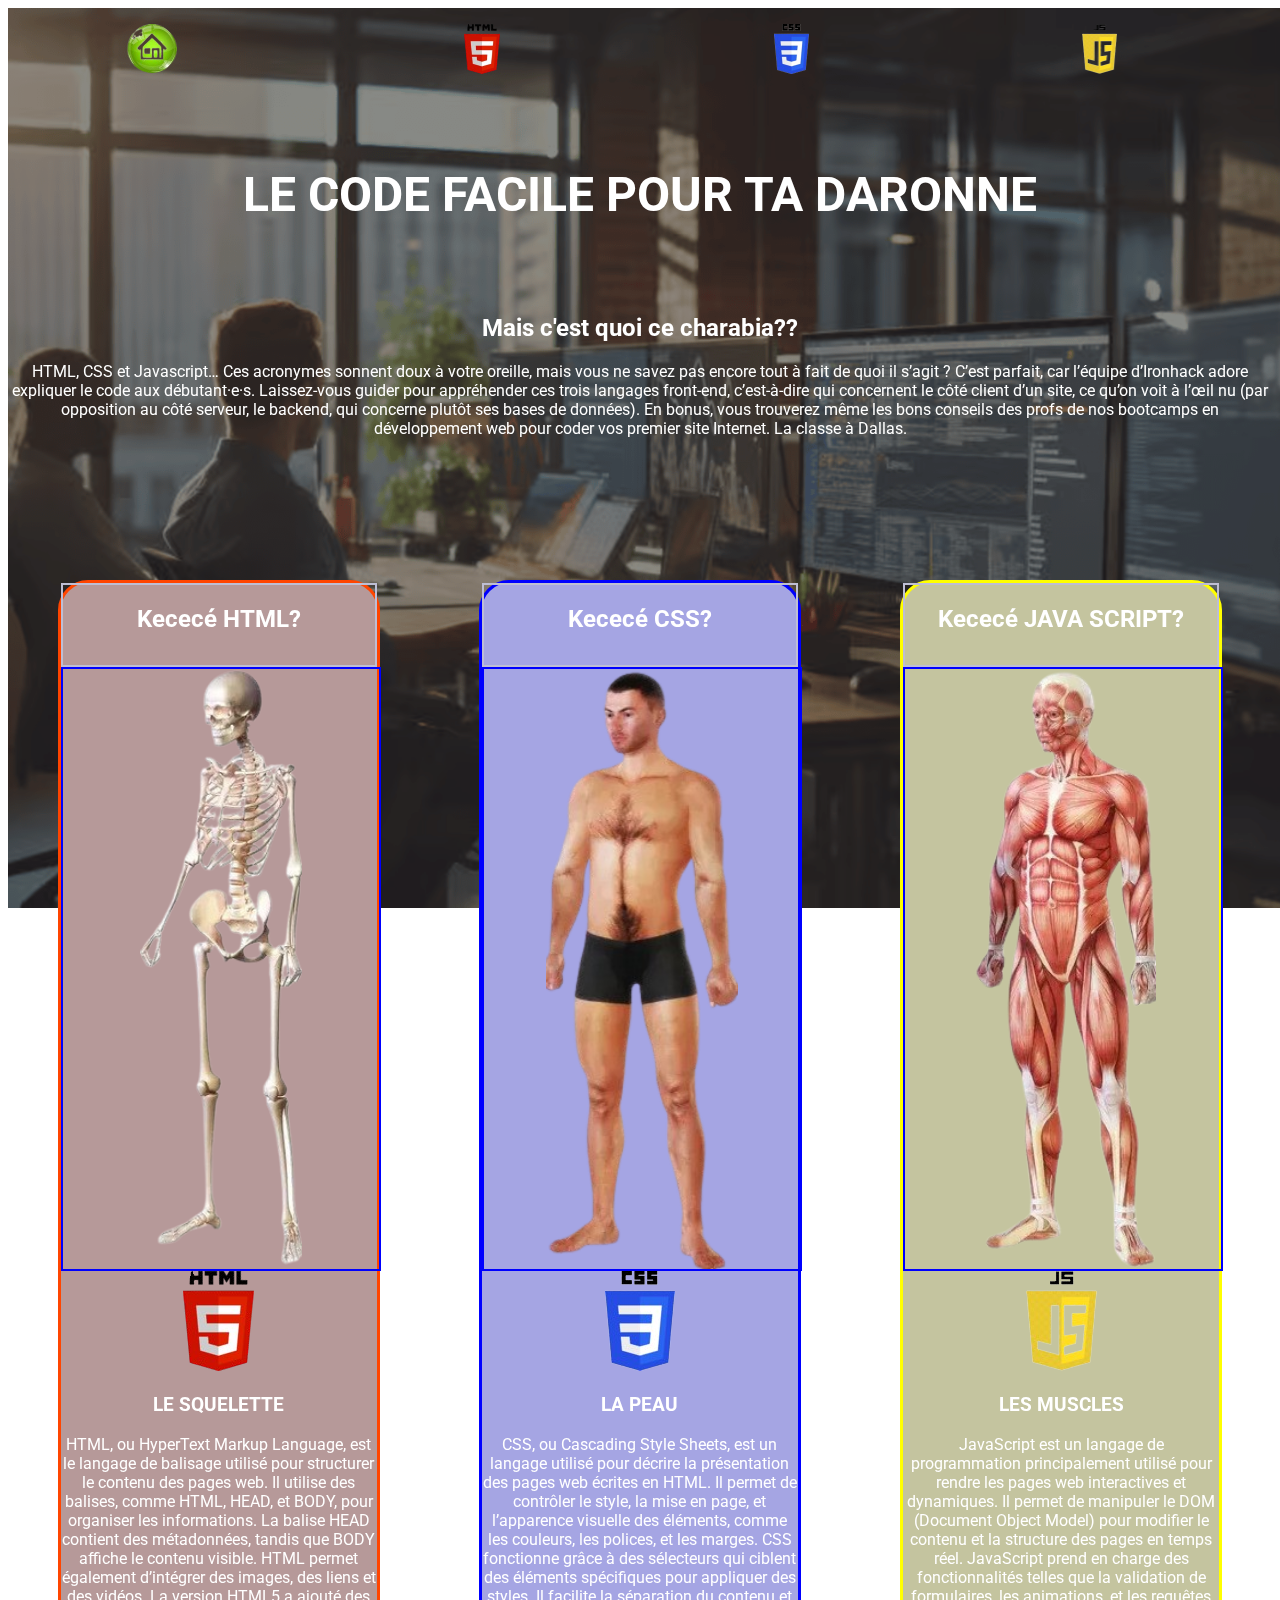
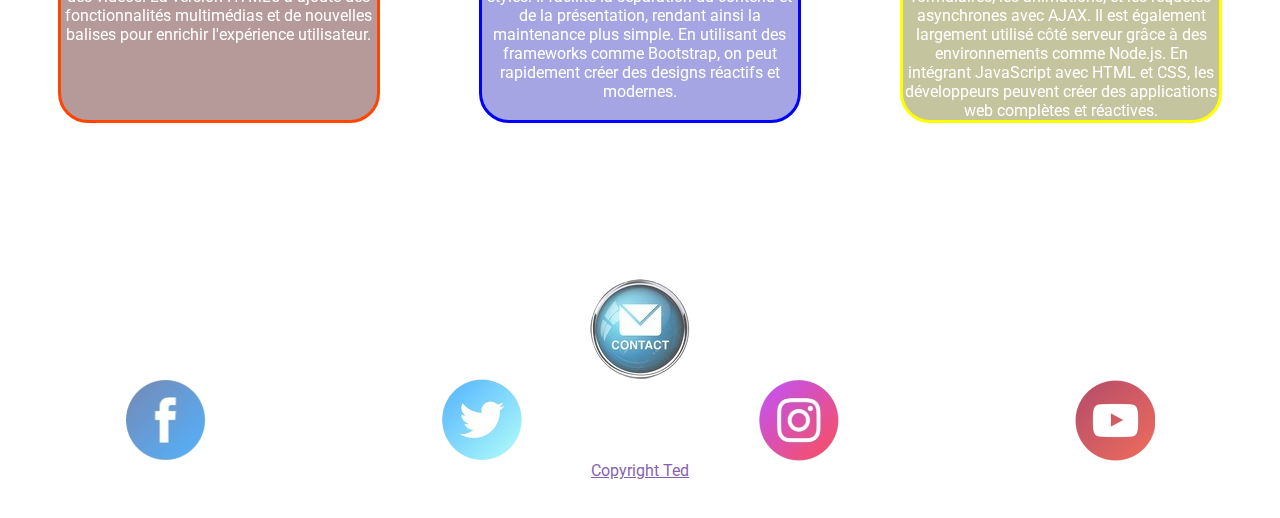
<file: index.html>
<!DOCTYPE html>
<html lang="fr">

<head>
    <meta charset="UTF-8">
    <meta name="viewport" content="width=device-width, initial-scale=1.0">
    <title>C'est pas sorcier Accueil</title>
    <link rel="stylesheet" href="./asset/css/style.css">

</head>

<body>

    <header>
        <div class="background">
            <img src="./asset/img/fonddebaniere.png" alt="background">
        </div>
        <div>

            <nav>
                <ul class="headnav">
                    <li>
                        <div class="logo">
                            <a href="./index.html"><img src="./asset/img/Accueil.png" alt="Accueil"></a>
                        </div>


                    </li>
                    <li>
                        <div class="logo">
                            <a href="./pages/pagehtml.html"><img src="./asset/img/logohtml-removebg-preview.png"
                                    alt="logo html"></a>
                        </div>
                    </li>
                    <li>
                        <div class="logo">
                            <a href="./pages/pagecss.html"><img src="./asset/img/logocss-removebg-preview.png"
                                    alt="logo css"></a>
                        </div>
                    </li>
                    <li>
                        <div class="logo">
                            <a href="./pages/pagejavascript.html"><img src="./asset/img/logojs-removebg-preview.png"
                                    alt="logo java script"></a>
                        </div>
                    </li>
                </ul>
            </nav>
            <div class="titre">
                <h1>
                    LE CODE FACILE POUR TA DARONNE
                </h1>

            </div>
        </div>




    </header>
    <main>
        <div class="intro">
            <article class="intro1">
                <div class="charabia">
                    <h2>
                        Mais c'est quoi ce charabia??
                    </h2>
                </div>
                <div class="textcharabia">
                    <p>
                        HTML, CSS et Javascript… Ces acronymes sonnent doux à votre oreille, mais vous ne savez pas
                        encore
                        tout à fait de quoi il s’agit ? C’est parfait, car l’équipe d’Ironhack adore expliquer le code
                        aux
                        débutant·e·s. Laissez-vous guider pour appréhender ces trois langages front-end, c’est-à-dire
                        qui
                        concernent le côté client d’un site, ce qu’on voit à l’œil nu (par opposition au côté serveur,
                        le
                        backend, qui concerne plutôt ses bases de données). En bonus, vous trouverez même les bons
                        conseils
                        des profs de nos bootcamps en développement web pour coder vos premier site Internet. La classe
                        à
                        Dallas.
                    </p>
                </div>

            </article>

        </div>
        <div class="presentation-log">
            <article class="presentation-html">
                <div class="titre-bloc">
                    <h2>
                        Kececé HTML?
                    </h2>
                </div>
                <div class="image-schema-container">
                    <img src="./asset/img/squelette-removebg-preview.png" alt="photo squelette">
                </div>
                <div class="logo-html">
                    <img src="./asset/img/logohtml-removebg-preview.png" alt="logo html">
                </div>
                <div class="texthtml">
                    <h3>
                        LE SQUELETTE
                    </h3>
                    <p>HTML, ou HyperText Markup Language, est le langage de balisage utilisé pour structurer le contenu
                        des
                        pages web. Il utilise des balises, comme HTML,
                        HEAD, et
                        BODY, pour organiser les informations. La balise
                        HEAD contient des métadonnées, tandis que
                        BODY affiche le contenu visible. HTML permet également d’intégrer des images, des liens et des
                        vidéos. La version HTML5 a ajouté des fonctionnalités multimédias et de nouvelles balises pour
                        enrichir l'expérience utilisateur.</p>
                </div>
            </article>
            <article class="presentation-css">
                <div class="titre-bloc">
                    <h2>
                        Kececé CSS?
                    </h2>
                </div>
                <div class="image-schema-container">
                    <img src="./asset/img/peau-removebg-preview.png" alt="image peau">
                </div>
                <div class="logo-css">
                    <img src="./asset/img/logocss-removebg-preview.png" alt="logo css">
                </div>

                <div class="textcss">
                    <h3>
                        LA PEAU
                    </h3>
                    <p>CSS, ou Cascading Style Sheets, est un langage utilisé pour décrire la présentation des pages web
                        écrites en HTML. Il permet de contrôler le style, la mise en page, et l’apparence visuelle des
                        éléments, comme les couleurs, les polices, et les marges. CSS fonctionne grâce à des sélecteurs
                        qui ciblent des éléments spécifiques pour appliquer des styles. Il facilite la séparation du
                        contenu et de la présentation, rendant ainsi la maintenance plus simple. En utilisant des
                        frameworks comme Bootstrap, on peut rapidement créer des designs réactifs et modernes.</p>
                </div>
            </article>
            <article class="presentation-javascript">
                <div class="titre-bloc">
                    <h2>
                        Kececé JAVA SCRIPT?
                    </h2>
                </div>
                <div class="image-schema-container">
                    <img src="./asset/img/muscle-removebg-preview.png" alt="image muscle">
                </div>
                <div class="logo-javascript">
                    <img src="./asset/img/logojs-removebg-preview.png" alt="logo javascript">
                </div>
                <div class="textjavascript">
                    <h3>
                        LES MUSCLES
                    </h3>
                    JavaScript est un langage de programmation principalement utilisé pour rendre les pages web
                    interactives et dynamiques. Il permet de manipuler le DOM (Document Object Model) pour modifier le
                    contenu et la structure des pages en temps réel. JavaScript prend en charge des fonctionnalités
                    telles que la validation de formulaires, les animations, et les requêtes asynchrones avec AJAX. Il
                    est également largement utilisé côté serveur grâce à des environnements comme Node.js. En intégrant
                    JavaScript avec HTML et CSS, les développeurs peuvent créer des applications web complètes et
                    réactives.
                </div>
            </article>

        </div>

    </main>
    <footer>
        <div class="footer-container">
            <div class="contact">
                <a href="../pages/contact.html"><img src="../asset/img/contact.png" alt=""></a>
            </div>
            <div class="reseaux">
                <a href="https://www.facebook.com"><img src="../asset/img/logofacebook.png" alt="logo facebook"></a>
                <a href="https://www.twitter.com"><img src="../asset/img/logotwitter.png" alt="logo twitter"></a>
                <a href="https://www.instagram.com"><img src="../asset/img/logoinsta.png" alt="logo insta"></a>
                <a href="https://www.youtube.com"><img src="../asset/img/logoyoutube.png" alt="logo youtube"></a>
            </div>
            <div class="copyright">
                <a href="">Copyright Ted</a>
            </div>
        </div>


    </footer>

</body>

</html>
</file>
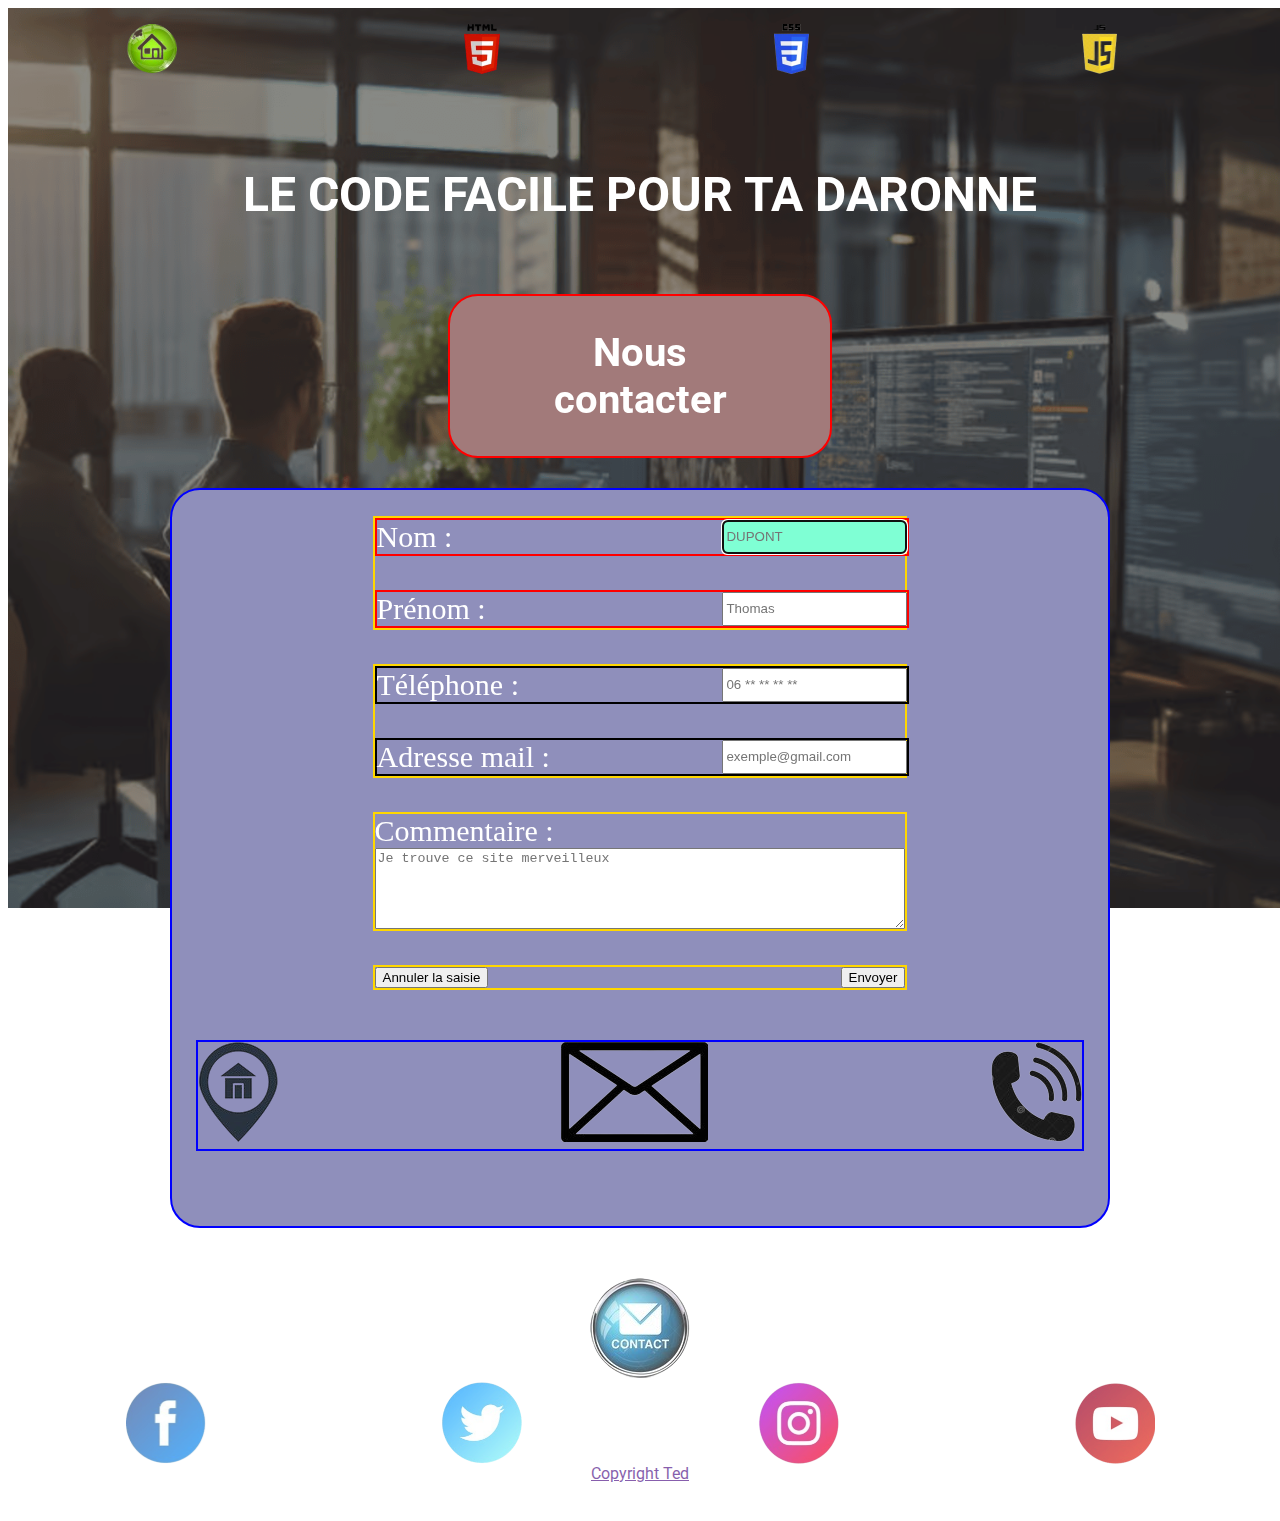
<file: pages/contact.html>
<!DOCTYPE html>
<html lang="fr">

<head>
    <meta charset="UTF-8">
    <meta name="viewport" content="width=device-width, initial-scale=1.0">
    <title>C'est pas sorcier Accueil</title>
    <link rel="stylesheet" href="../asset/css/stylecontact.css">

</head>

<body>

    <header>
        <div class="background">
            <img src="../asset/img/fonddebaniere.png" alt="background">
        </div>
        <div>

            <nav>
                <ul class="headnav">
                    <li>
                        <div class="logo">
                            <a href="../index.html"><img src="../asset/img/Accueil.png" alt="Accueil"></a>
                        </div>


                    </li>
                    <li>
                        <div class="logo">
                            <a href="../pages/pagehtml.html"><img src="../asset/img/logohtml-removebg-preview.png"
                                    alt="logo html"></a>
                        </div>
                    </li>
                    <li>
                        <div class="logo">
                            <a href="../pages/pagecss.css"><img src="../asset/img/logocss-removebg-preview.png"
                                    alt="logo css"></a>
                        </div>
                    </li>
                    <li>
                        <div class="logo">
                            <a href="../pages/pagejavascript.html"><img src="../asset/img/logojs-removebg-preview.png"
                                    alt="logo java script"></a>
                        </div>
                    </li>
                </ul>
            </nav>
            <div class="titre">
                <h1>
                    LE CODE FACILE POUR TA DARONNE
                </h1>

            </div>
        </div>
    </header>
    <main>
        <div class="contact-container">
            <h2>
                Nous<br>contacter
            </h2>
        </div>

        <div class="form-container" id="formulaire">
            <form action="#" method="post">
                <div class="ligne1-container">
                    <div class="name-container">
                        <label for="name">Nom :</label>
                        <input type="text" id="name" name="name" placeholder="DUPONT" required autofocus>

                    </div>
                    <br>
                    <div class="firstname-container">
                        <label for="firstname">Prénom :</label>
                        <input type="text" id="firstname" name="firstname" placeholder="Thomas" required>

                    </div>

                </div>
                <br>
                <div class="ligne2-container">
                    <div class="tel-container">
                        <label for="tel">Téléphone :</label>
                        <input type="text" id="tel" name="tel" placeholder="06 ** ** ** **" required>

                    </div>
                    <br>
                    <div class="mail-container">
                        <label for="mail">Adresse mail :</label>
                        <input type="text" id="mail" name="mail" placeholder="exemple@gmail.com" required>

                    </div>

                </div>
                <br>
                <div class="comment-container">
                    <label for="comment">Commentaire :</label>
                    <textarea name="comment" id="comment" placeholder="Je trouve ce site merveilleux"
                        rows="5"></textarea>


                </div>
                <br>
                <div class="button-container">
                    <input type="reset" value="Annuler la saisie">
                    <input type="Submit" value="Envoyer">
                </div>

            </form>
            <div id="response" style="display:none;"></div>
            <div class="contactus-container">
                <div class="adresse">
                    <a href="https://www.google.fr/maps/preview"><img src="../asset/img/adresse.png"
                            alt="logo adresse"></a>
                </div>
                <div>
                    <a href="mailto:teddy.deveaux@gmail.com"><img src="../asset/img/mail.png" alt="logo mail"></a>
                </div>
                <div>
                    <a href="tel:0683781791"><img src="../asset/img/tel.png" alt="logo tel"></a>
                </div>
            </div>

        </div>

    </main>



    <footer>
        <div class="footer-container">
            <div class="contact">
                <a href="../pages/contact.html"><img src="../asset/img/contact.png" alt=""></a>
            </div>
            <div class="reseaux">
                <a href="https://www.facebook.com"><img src="../asset/img/logofacebook.png" alt="logo facebook"></a>
                <a href="https://www.twitter.com"><img src="../asset/img/logotwitter.png" alt="logo twitter"></a>
                <a href="https://www.instagram.com"><img src="../asset/img/logoinsta.png" alt="logo insta"></a>
                <a href="https://www.youtube.com"><img src="../asset/img/logoyoutube.png" alt="logo youtube"></a>
            </div>
            <div class="copyright">
                <a href="">Copyright Ted</a>
            </div>
        </div>


    </footer>

    
    <script>
        document.getElementById("formulaire").onsubmit = function (event) {
            event.preventDefault(); // Empêche le rechargement de la page

            var name = document.getElementById("firstname").value;
            var responseDiv = document.getElementById("response");

            // Affiche la réponse automatisée
            responseDiv.innerHTML = "Merci, " + name + ", pour votre soumission !";
            responseDiv.style.display = "block"; // Rend le div visible

            // Réinitialiser le formulaire
            this.reset();
        };
    </script>
</body>

</html>
</file>
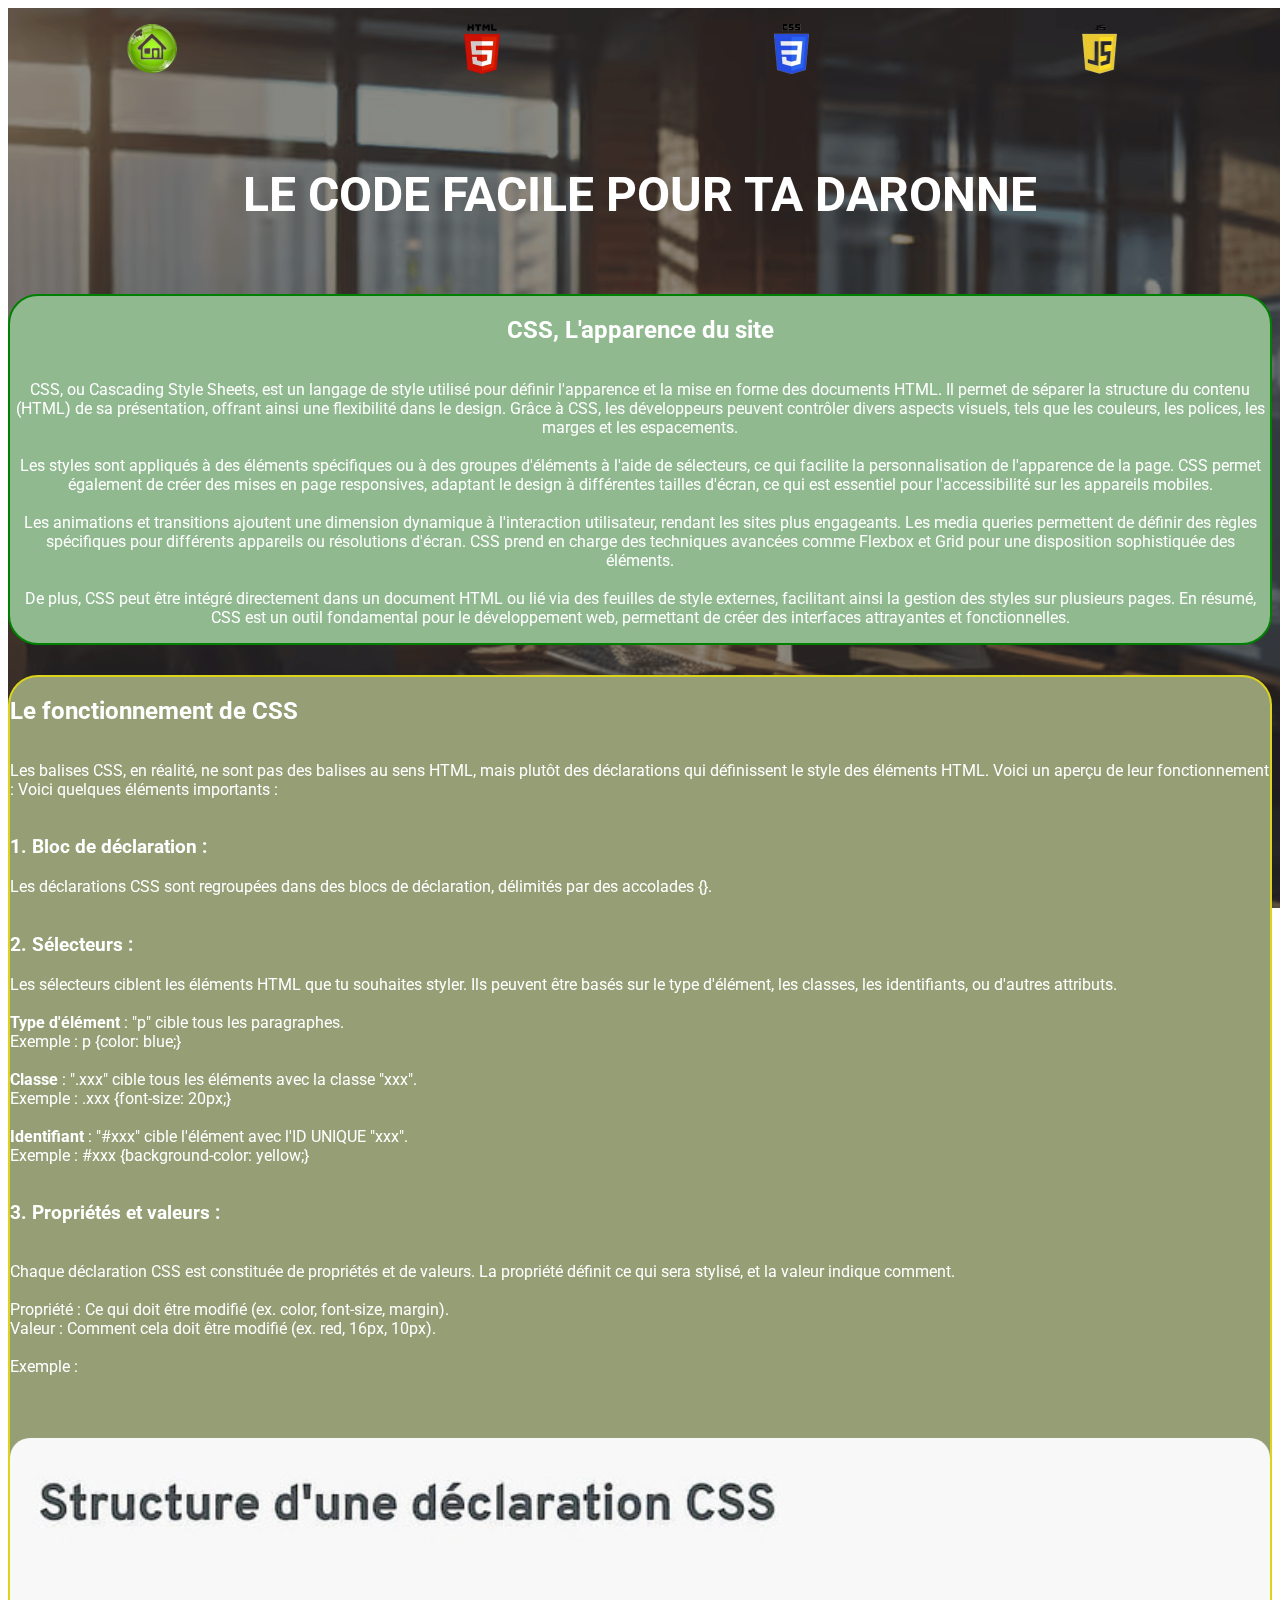
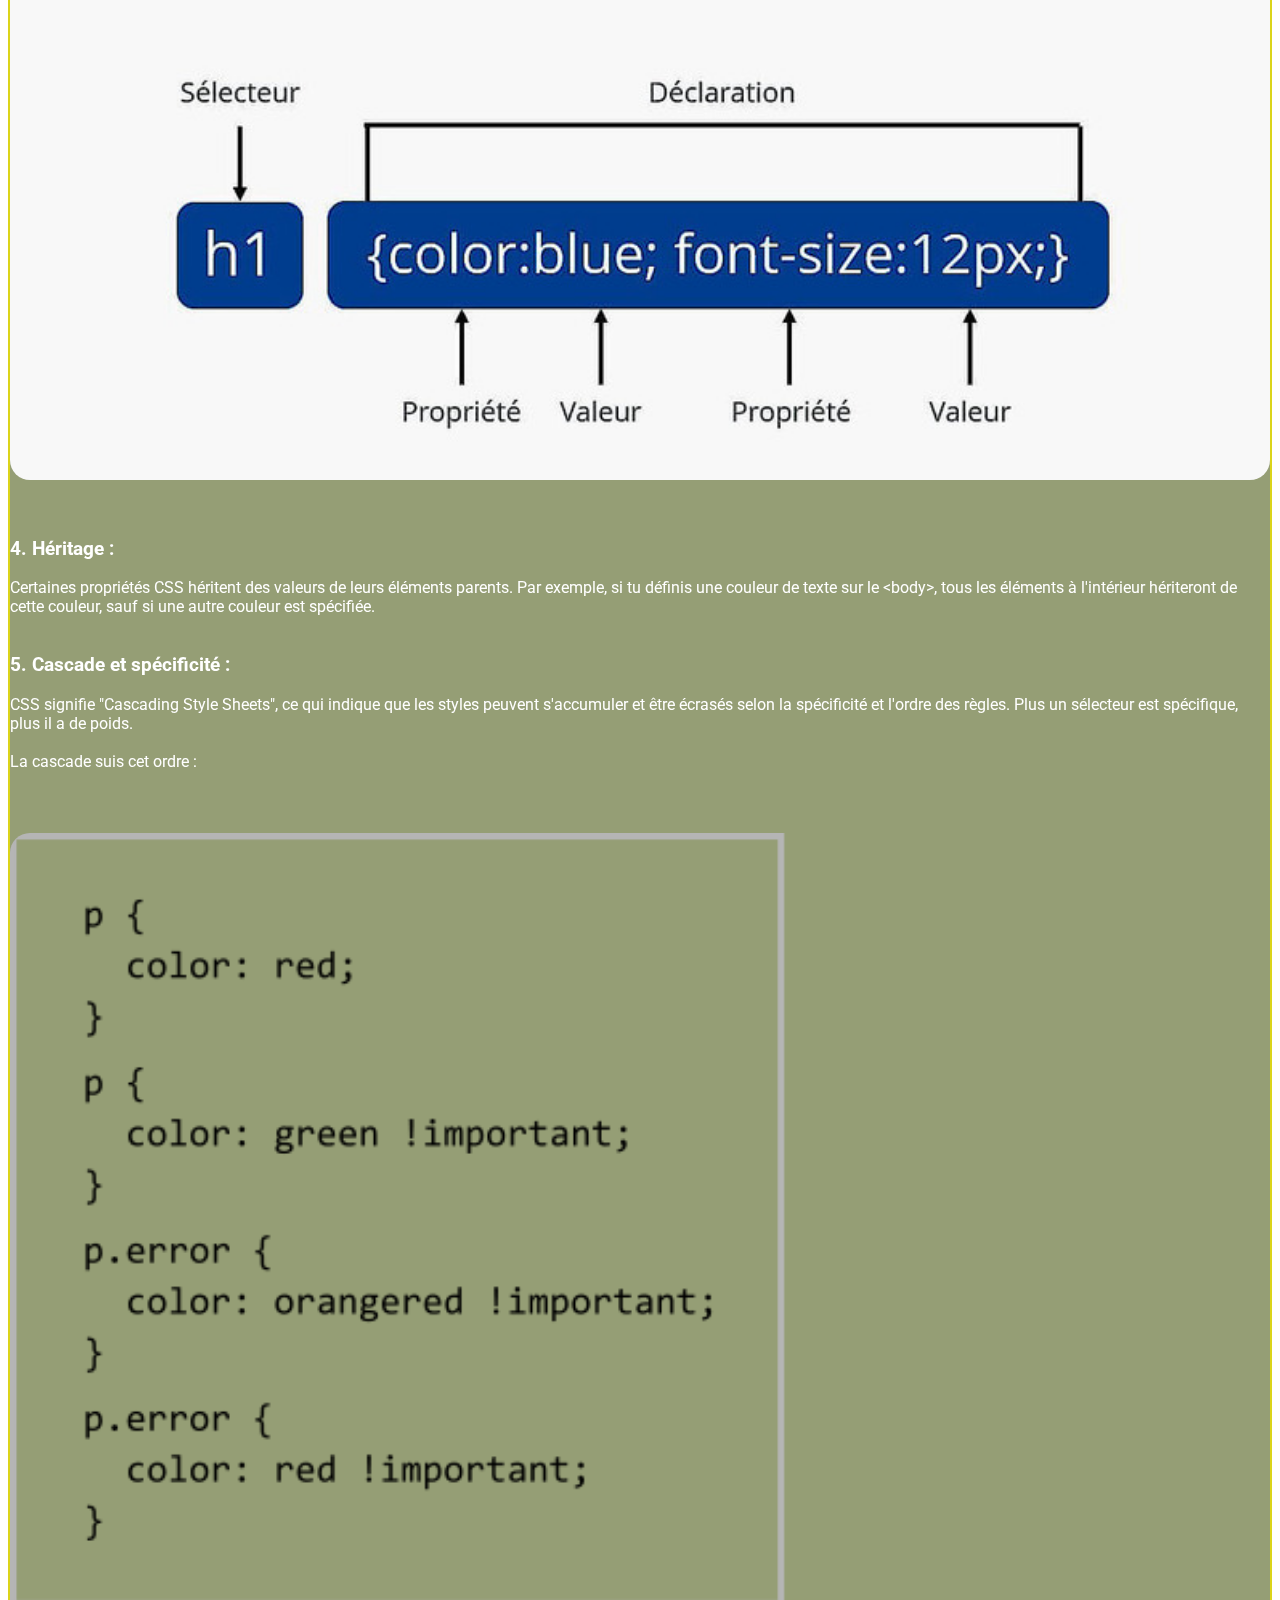
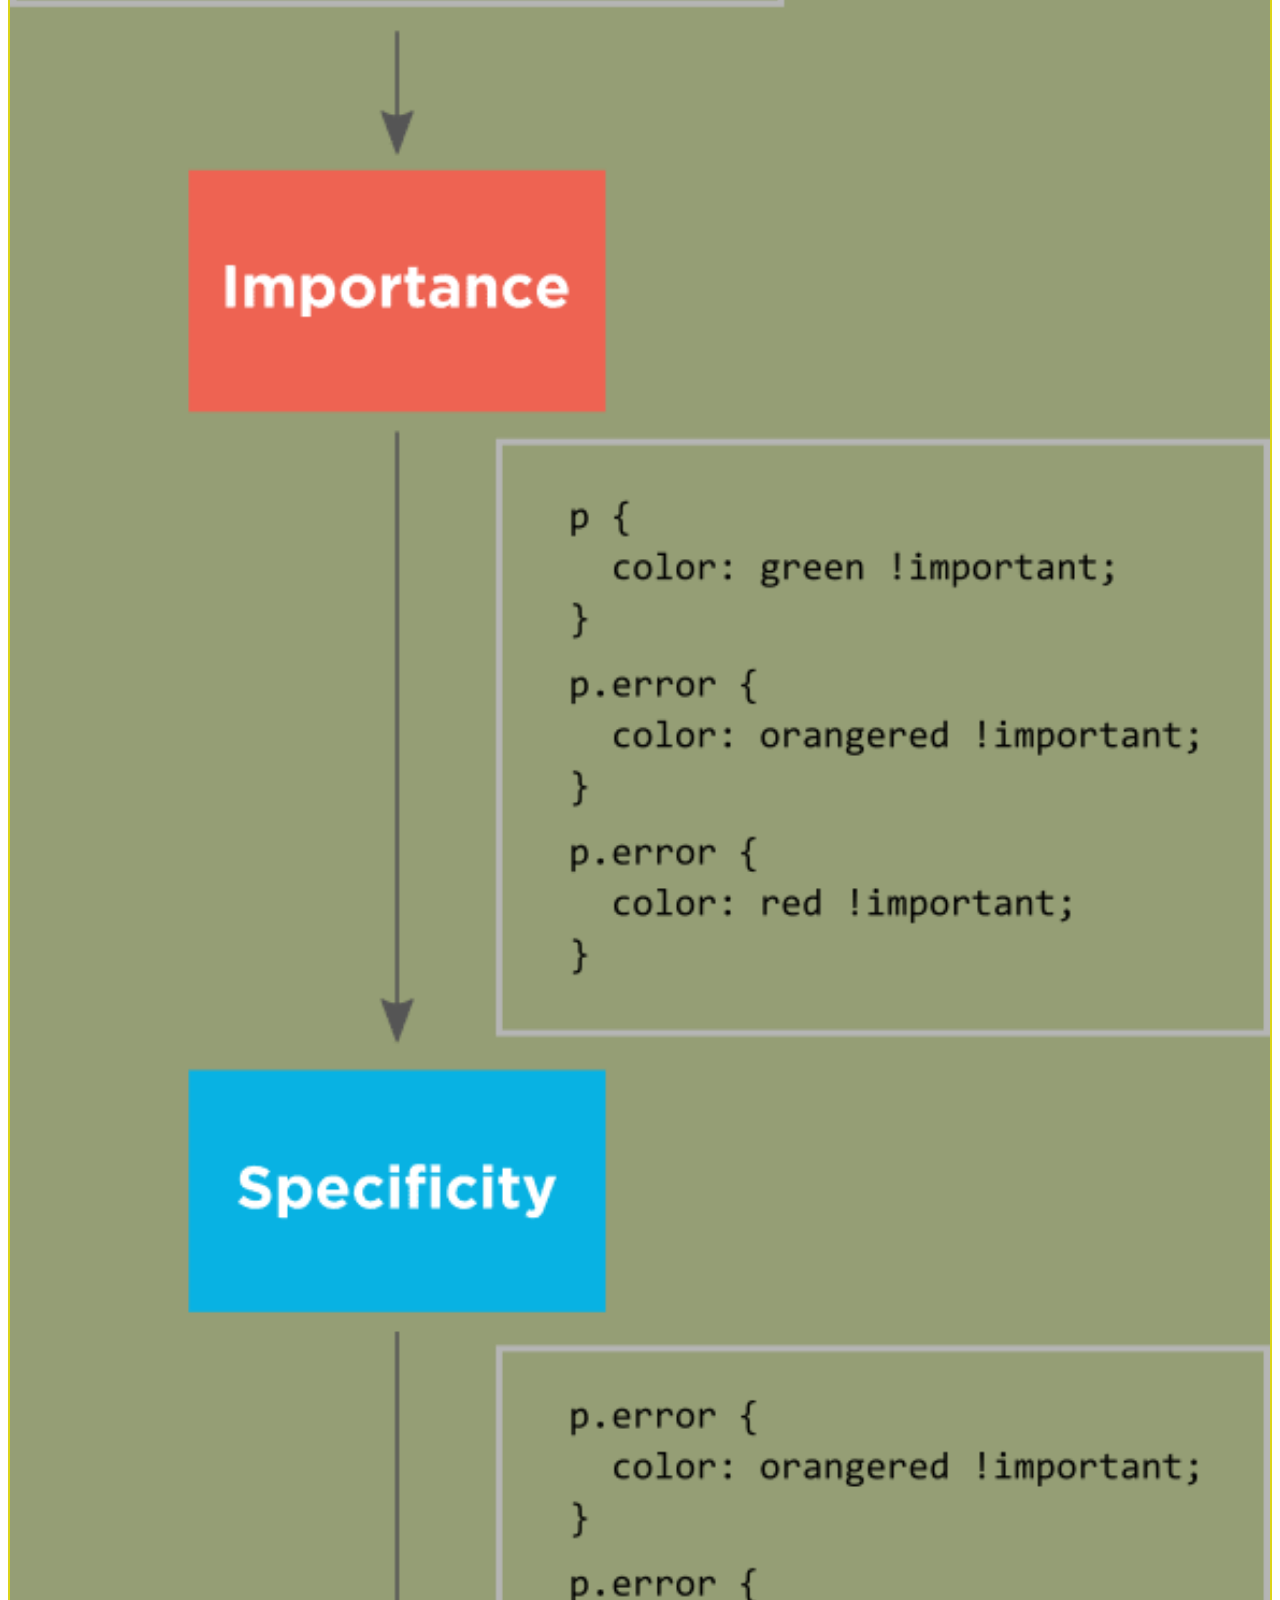
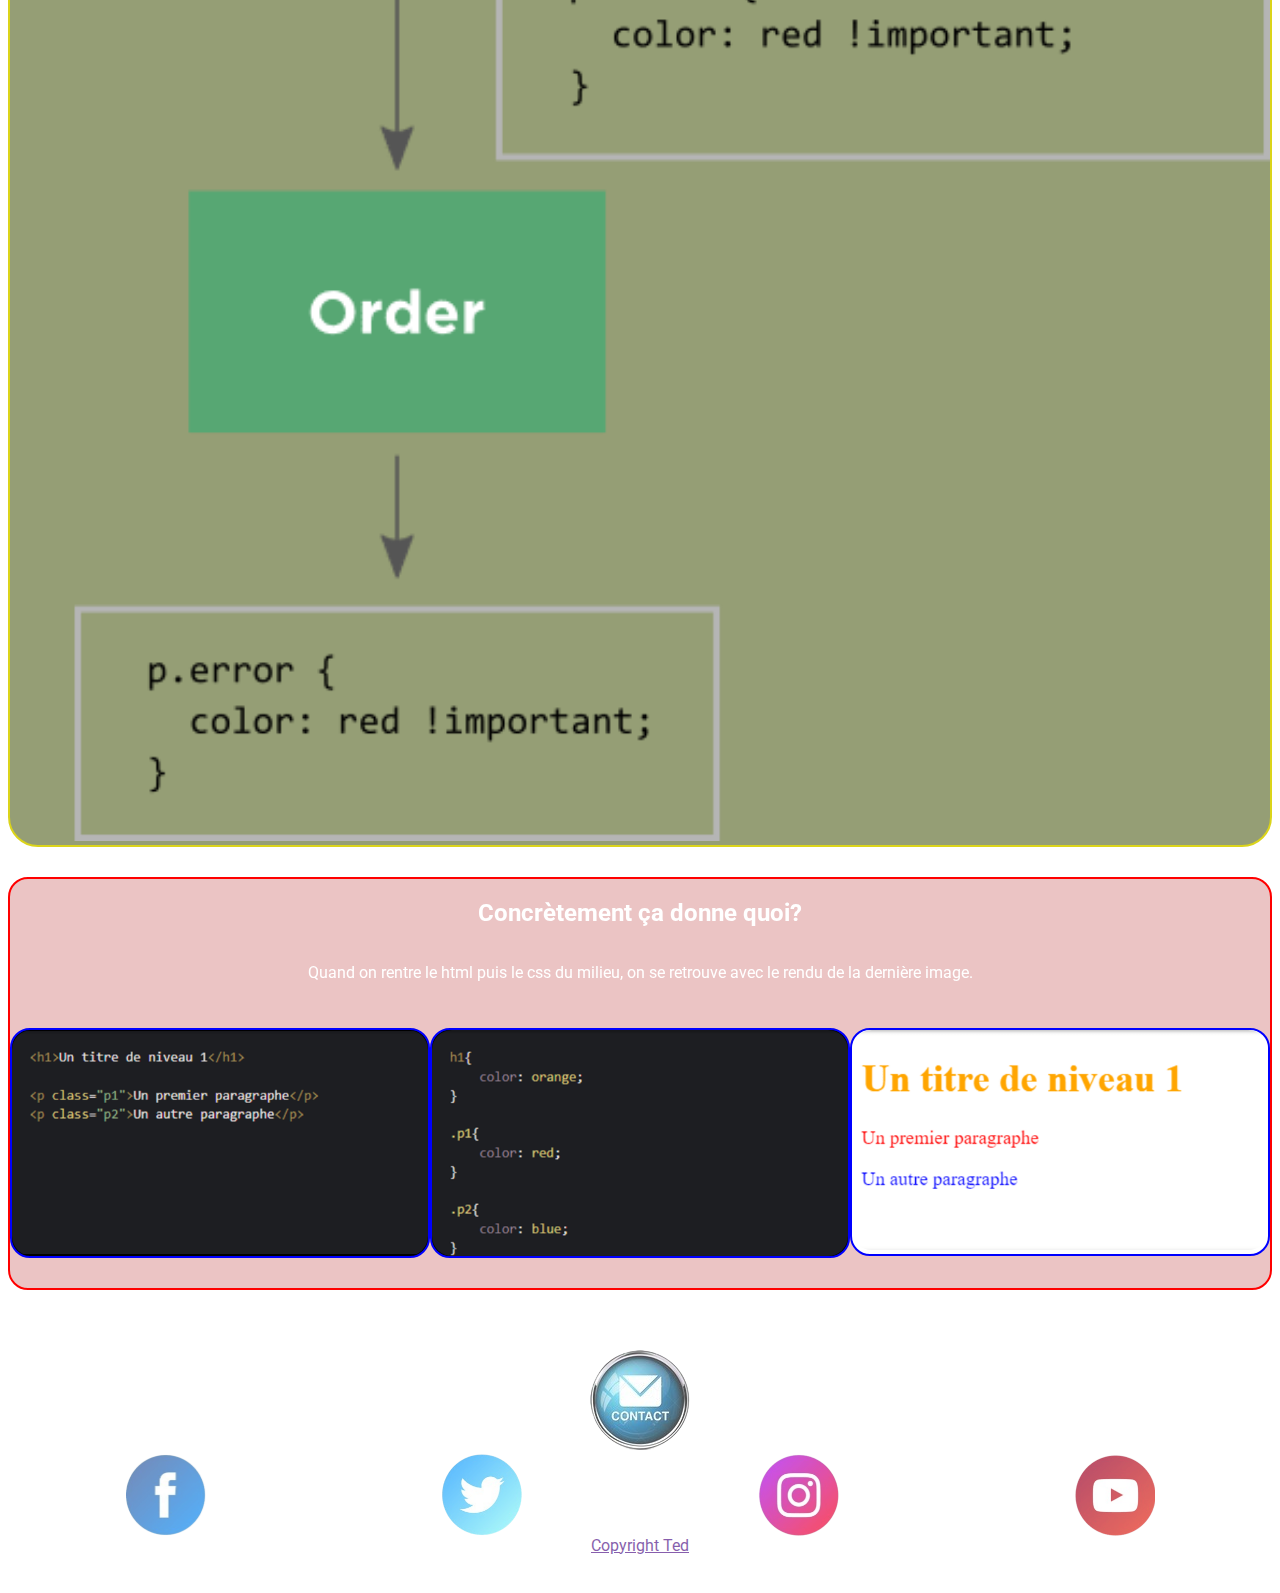
<file: pages/pagecss.html>
<!DOCTYPE html>
<html lang="fr">

<head>
    <meta charset="UTF-8">
    <meta name="viewport" content="width=device-width, initial-scale=1.0">
    <title>C'est pas sorcier Accueil</title>
    <link rel="stylesheet" href="../asset/css/stylecss.css">
</head>

<body>

    <header>
        <div class="background">
            <img src="../asset/img/fonddebaniere.png" alt="background">
        </div>
        <div>

            <nav>
                <ul class="headnav">
                    <li>
                        <div class="logo">
                            <a href="../index.html"><img src="../asset/img/Accueil.png" alt="Accueil"></a>
                        </div>


                    </li>
                    <li>
                        <div class="logo">
                            <a href="../pages/pagehtml.html"><img src="../asset/img/logohtml-removebg-preview.png"
                                    alt="logo html"></a>
                        </div>
                    </li>
                    <li>
                        <div class="logo">
                            <a href="../pages/pagecss.html"><img src="../asset/img/logocss-removebg-preview.png"
                                    alt="logo css"></a>
                        </div>
                    </li>
                    <li>
                        <div class="logo">
                            <a href="../pages/pagejavascript.html"><img src="../asset/img/logojs-removebg-preview.png"
                                    alt="logo java script"></a>
                        </div>
                    </li>
                </ul>
            </nav>
            <div class="titre">
                <h1>
                    LE CODE FACILE POUR TA DARONNE
                </h1>

            </div>
        </div>




    </header>
    <main>
        <section class="explication-container">
            <h2>
                CSS, L'apparence du site
            </h2>

            <div class="html-text">
                <p>


                    CSS, ou Cascading Style Sheets, est un langage de style utilisé pour définir l'apparence et la mise
                    en forme des documents HTML. Il permet de séparer la structure du contenu (HTML) de sa présentation,
                    offrant ainsi une flexibilité dans le design. Grâce à CSS, les développeurs peuvent contrôler divers
                    aspects visuels, tels que les couleurs, les polices, les marges et les espacements.
                    <br><br>
                    Les styles sont appliqués à des éléments spécifiques ou à des groupes d'éléments à l'aide de
                    sélecteurs, ce qui facilite la personnalisation de l'apparence de la page. CSS permet également de
                    créer des mises en page responsives, adaptant le design à différentes tailles d'écran, ce qui est
                    essentiel pour l'accessibilité sur les appareils mobiles.
                    <br><br>
                    Les animations et transitions ajoutent une dimension dynamique à l'interaction utilisateur, rendant
                    les sites plus engageants. Les media queries permettent de définir des règles spécifiques pour
                    différents appareils ou résolutions d'écran. CSS prend en charge des techniques avancées comme
                    Flexbox et Grid pour une disposition sophistiquée des éléments.
                    <br><br>
                    De plus, CSS peut être intégré directement dans un document HTML ou lié via des feuilles de style
                    externes, facilitant ainsi la gestion des styles sur plusieurs pages. En résumé, CSS est un outil
                    fondamental pour le développement web, permettant de créer des interfaces attrayantes et
                    fonctionnelles.
                </p>
            </div>
        </section>
        <section class="sémantique-container">
            <h2>
                Le fonctionnement de CSS
            </h2>
            <div class="semantique-text">
                <div class="text-css-haut">
                    <p>Les balises CSS, en réalité, ne sont pas des balises au sens HTML, mais plutôt des déclarations
                        qui
                        définissent le style des éléments HTML. Voici un aperçu de leur fonctionnement :

                        Voici quelques éléments importants :
                        <br><br>

                        <h3>1. Bloc de déclaration : </h3>
                        Les déclarations CSS sont regroupées dans des blocs de déclaration, délimités par des accolades
                        {}. <br><br>

                        <h3>2. Sélecteurs : </h3>
                        Les sélecteurs ciblent les éléments HTML que tu souhaites styler. Ils peuvent être basés sur le
                        type
                        d'élément, les classes, les identifiants, ou d'autres attributs. <br><br>

                        <strong>Type d'élément</strong> : &quot;p&quot; cible tous les paragraphes. <br>
                        Exemple : p {color: blue;}
                        <br><br>

                        <strong>Classe</strong> : &quot;.xxx&quot; cible tous les éléments avec la classe "xxx". <br>
                        Exemple : .xxx {font-size: 20px;}
                        <br><br>

                        <strong>Identifiant</strong> : &quot;#xxx&quot; cible l'élément avec l'ID UNIQUE "xxx". <br>
                        Exemple : #xxx {background-color: yellow;}
                        <br>
                        <br>


                        <h3>3. Propriétés et valeurs :</h3> <br>
                        Chaque déclaration CSS est constituée de propriétés et de valeurs. La propriété définit ce qui
                        sera
                        stylisé, et la valeur indique comment. <br><br>

                        Propriété : Ce qui doit être modifié (ex. color, font-size, margin). <br>
                        Valeur : Comment cela doit être modifié (ex. red, 16px, 10px). <br><br>
                        Exemple : <br>

                    </p>
                </div>
                <div class="schema">
                    <img src="../asset/img/structurecss.jpg" alt="structure css"> <br><br>


                </div>
                <div class="text-css-bas">
                    <p>

                        <h3>4. Héritage :</h3>
                        Certaines propriétés CSS héritent des valeurs de leurs éléments parents. Par exemple, si tu
                        définis
                        une couleur de texte sur le &lt;body&gt;, tous les éléments à l'intérieur hériteront de cette
                        couleur, sauf si une autre couleur
                        est
                        spécifiée.
                        <br><br>

                        <h3>5. Cascade et spécificité :</h3>
                        CSS signifie "Cascading Style Sheets", ce qui indique que les styles peuvent s'accumuler et être
                        écrasés selon la spécificité et l'ordre des règles. Plus un sélecteur est spécifique, plus il a
                        de poids. <br><br>
                        La cascade suis cet ordre : 
                    </p>

                </div>


            </div>
            <div>
                <img src="../asset/img/cascade.png" alt="schema de semantique html">
            </div>

        </section>
        <section class="exemple-container">
            <div class="exemple-haut-container">
                <h2>
                    Concrètement ça donne quoi?
                </h2>
            </div>

            <div class="exemple-haut-text-container">
                <p>Quand on rentre le html puis le css du milieu, on se retrouve avec le rendu de la dernière image.</p>
            </div>
            <div class="tryit-container">
                <div class="frametext-container">
                    <img src="../asset/img/csstry1.png" alt="code html">
                </div>
                <div class="frametext-container">
                    <img src="../asset/img/csstry2.png" alt="">

                </div>
                <div class="frame-container">
                    <img src="../asset/img/csstry3.png" alt="rendu html">
                </div>
            </div>
        </section>


    </main>
    <footer>
        <div class="footer-container">
            <div class="contact">
                <a href="../pages/contact.html"><img src="../asset/img/contact.png" alt=""></a>
            </div>
            <div class="reseaux">
                <a href="https://www.facebook.com"><img src="../asset/img/logofacebook.png" alt="logo facebook"></a>
                <a href="https://www.twitter.com"><img src="../asset/img/logotwitter.png" alt="logo twitter"></a>
                <a href="https://www.instagram.com"><img src="../asset/img/logoinsta.png" alt="logo insta"></a>
                <a href="https://www.youtube.com"><img src="../asset/img/logoyoutube.png" alt="logo youtube"></a>
            </div>
            <div class="copyright">
                <a href="">Copyright Ted</a>
            </div>
        </div>


    </footer>

</body>

</html>
</file>
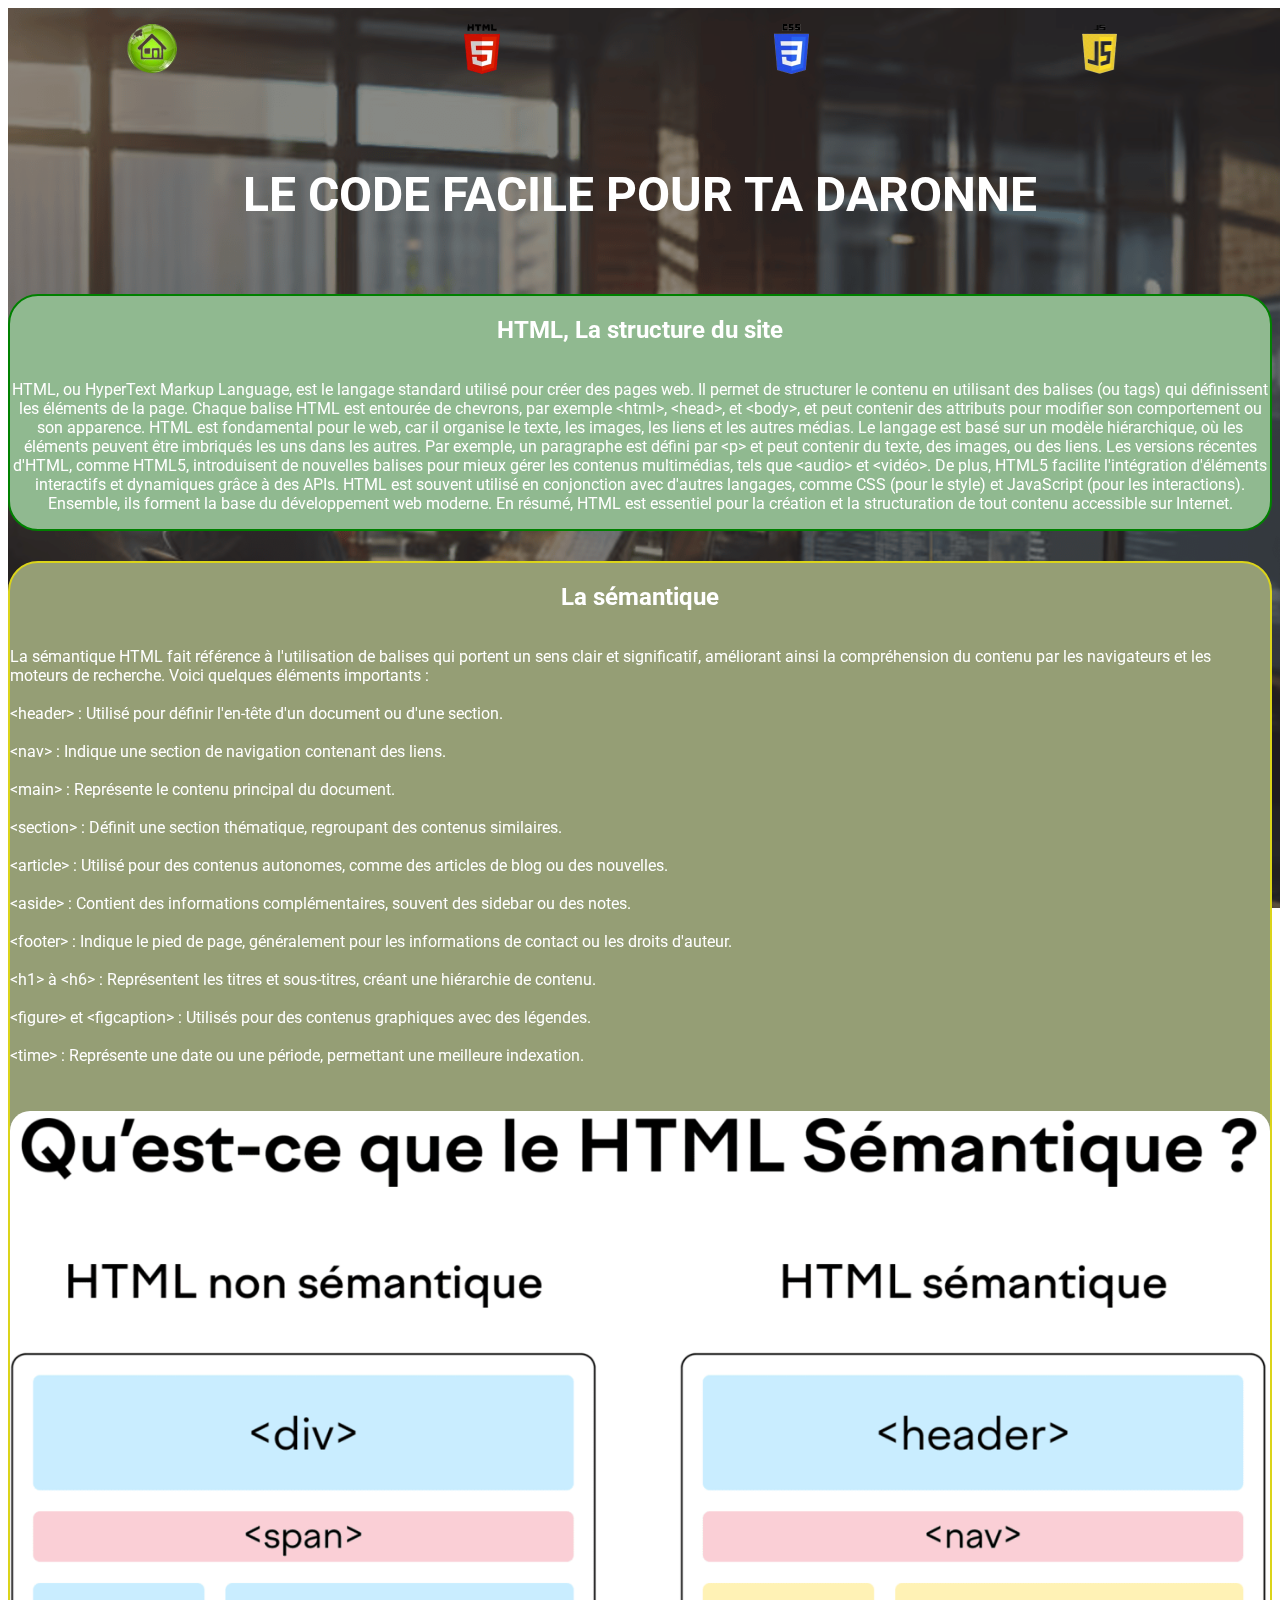
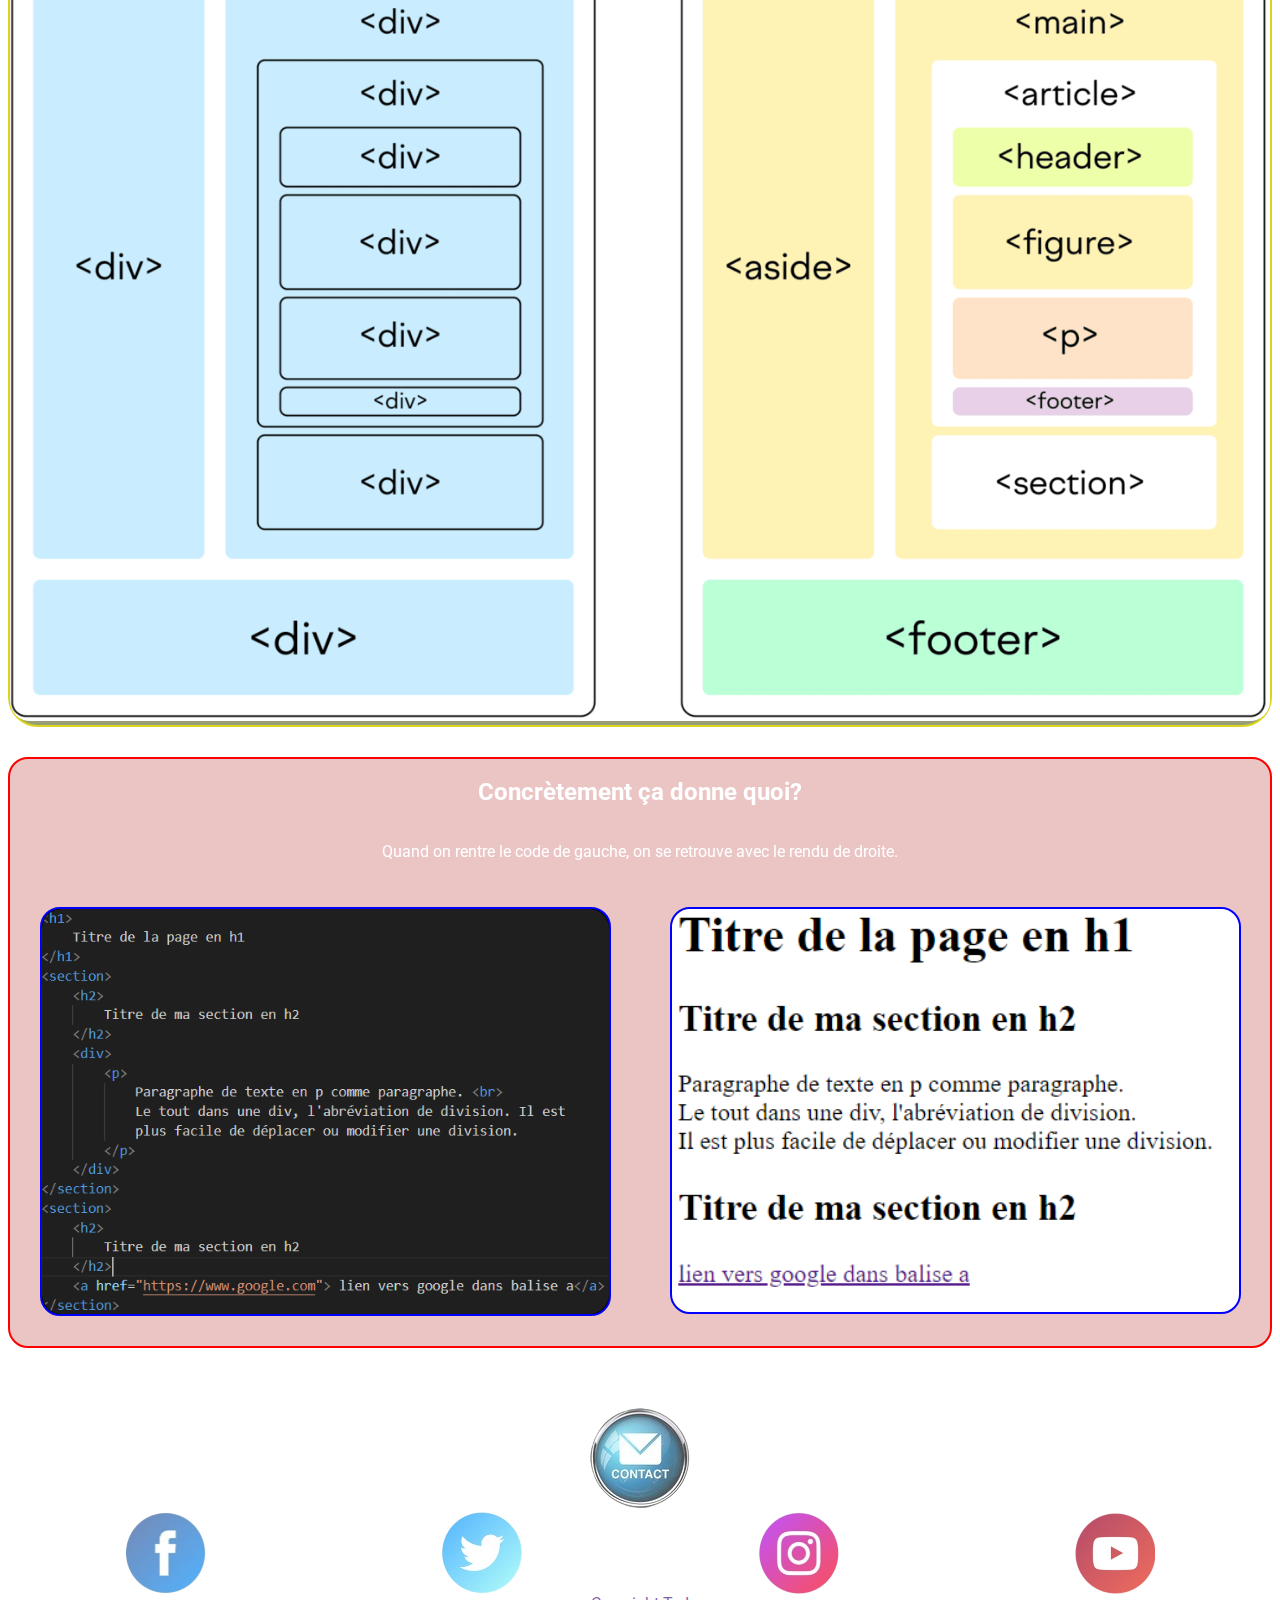
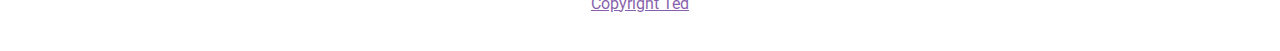
<file: pages/pagehtml.html>
<!DOCTYPE html>
<html lang="fr">

<head>
    <meta charset="UTF-8">
    <meta name="viewport" content="width=device-width, initial-scale=1.0">
    <title>C'est pas sorcier Accueil</title>
    <link rel="stylesheet" href="../asset/css/stylehtml.css">
</head>

<body>

    <header>
        <div class="background">
            <img src="../asset/img/fonddebaniere.png" alt="background">
        </div>
        <div>

            <nav>
                <ul class="headnav">
                    <li>
                        <div class="logo">
                            <a href="../index.html"><img src="../asset/img/Accueil.png" alt="Accueil"></a>
                        </div>


                    </li>
                    <li>
                        <div class="logo">
                            <a href="../pages/pagehtml.html"><img src="../asset/img/logohtml-removebg-preview.png"
                                    alt="logo html"></a>
                        </div>
                    </li>
                    <li>
                        <div class="logo">
                            <a href="../pages/pagecss.html"><img src="../asset/img/logocss-removebg-preview.png"
                                    alt="logo css"></a>
                        </div>
                    </li>
                    <li>
                        <div class="logo">
                            <a href="../pages/pagejavascript.html"><img src="../asset/img/logojs-removebg-preview.png"
                                    alt="logo java script"></a>
                        </div>
                    </li>
                </ul>
            </nav>
            <div class="titre">
                <h1>
                    LE CODE FACILE POUR TA DARONNE
                </h1>

            </div>
        </div>




    </header>
    <main>
        <section class="explication-container">
            <h2>
                HTML, La structure du site
            </h2>

            <div class="html-text">
                <p>

                    HTML, ou HyperText Markup Language, est le langage standard utilisé pour créer des pages web. Il
                    permet de structurer le contenu en utilisant des balises (ou tags) qui définissent les éléments de
                    la page. Chaque balise HTML est entourée de chevrons, par exemple &lt;html&gt;,

                    &lt;head&gt;, et

                    &lt;body&gt;, et peut contenir des attributs pour modifier son comportement ou son apparence.

                    HTML est fondamental pour le web, car il organise le texte, les images, les liens et les autres
                    médias. Le langage est basé sur un modèle hiérarchique, où les éléments peuvent être imbriqués
                    les uns dans les autres. Par exemple, un paragraphe est défini par &lt;p&gt; et peut contenir du
                    texte, des images, ou des liens.

                    Les versions récentes d'HTML, comme HTML5, introduisent de nouvelles balises pour mieux
                    gérer les contenus multimédias, tels que &lt;audio&gt; et &lt;vidéo&gt;. De plus, HTML5 facilite
                    l'intégration d'éléments interactifs et dynamiques grâce à des APIs.

                    HTML est souvent utilisé en conjonction avec d'autres langages, comme CSS (pour le
                    style) et JavaScript (pour les interactions). Ensemble, ils forment la base du
                    développement web moderne. En résumé, HTML est essentiel pour la création et la
                    structuration de tout contenu accessible sur Internet.
                </p>
            </div>
        </section>
        <section class="sémantique-container">
            <h2>
                La sémantique
            </h2>
            <div class="semantique-text">
                <p>La sémantique HTML fait référence à l'utilisation de balises qui portent un sens clair et
                    significatif,
                    améliorant ainsi la compréhension du contenu par les navigateurs et les moteurs de recherche.

                    Voici quelques éléments importants :
                    <br><br>
                    &lt;header&gt; : Utilisé pour définir l'en-tête d'un document ou d'une section. <br><br>
                    &lt;nav&gt; : Indique une section de navigation contenant des liens. <br><br>
                    &lt;main&gt; : Représente le contenu principal du document. <br><br>
                    &lt;section&gt; : Définit une section thématique, regroupant des contenus similaires. <br><br>
                    &lt;article&gt; : Utilisé pour des contenus autonomes, comme des articles de blog ou des nouvelles.
                    <br><br>
                    &lt;aside&gt; : Contient des informations complémentaires, souvent des sidebar ou des notes.
                    <br><br>
                    &lt;footer&gt; : Indique le pied de page, généralement pour les informations de contact ou les
                    droits
                    d'auteur. <br><br>
                    &lt;h1&gt; à &lt;h6&gt; : Représentent les titres et sous-titres, créant une hiérarchie de contenu.
                    <br><br>
                    &lt;figure&gt; et &lt;figcaption&gt; : Utilisés pour des contenus graphiques avec des légendes.
                    <br><br>
                    &lt;time&gt; : Représente une date ou une période, permettant une meilleure indexation. <br>
                </p>

            </div>
            <div>
                <img src="../asset/img/Semantique.png" alt="schema de semantique html">
            </div>

        </section>
        <section class="exemple-container">
            <div class="exemple-haut-container">
                <h2>
                    Concrètement ça donne quoi?
                </h2>
            </div>
           
            <div class="exemple-haut-text-container">
                <p>Quand on rentre le code de gauche, on se retrouve avec le rendu de droite.</p>
            </div>
            <div class="tryit-container">
                <div class="frametext-container">
              <img src="../asset/img/code-html.png" alt="code html">
                </div>
                <div class="frame-container">
                    <img src="../asset/img/rendu-html.png" alt="rendu html">
                </div>
            </div>
        </section>


    </main>
    <footer>
        <div class="footer-container">
            <div class="contact">
                <a href="../pages/contact.html"><img src="../asset/img/contact.png" alt=""></a>
            </div>
            <div class="reseaux">
                <a href="https://www.facebook.com"><img src="../asset/img/logofacebook.png" alt="logo facebook"></a>
                <a href="https://www.twitter.com"><img src="../asset/img/logotwitter.png" alt="logo twitter"></a>
                <a href="https://www.instagram.com"><img src="../asset/img/logoinsta.png" alt="logo insta"></a>
                <a href="https://www.youtube.com"><img src="../asset/img/logoyoutube.png" alt="logo youtube"></a>
            </div>
            <div class="copyright">
                <a href="">Copyright Ted</a>
            </div>
        </div>


    </footer>

</body>

</html>
</file>
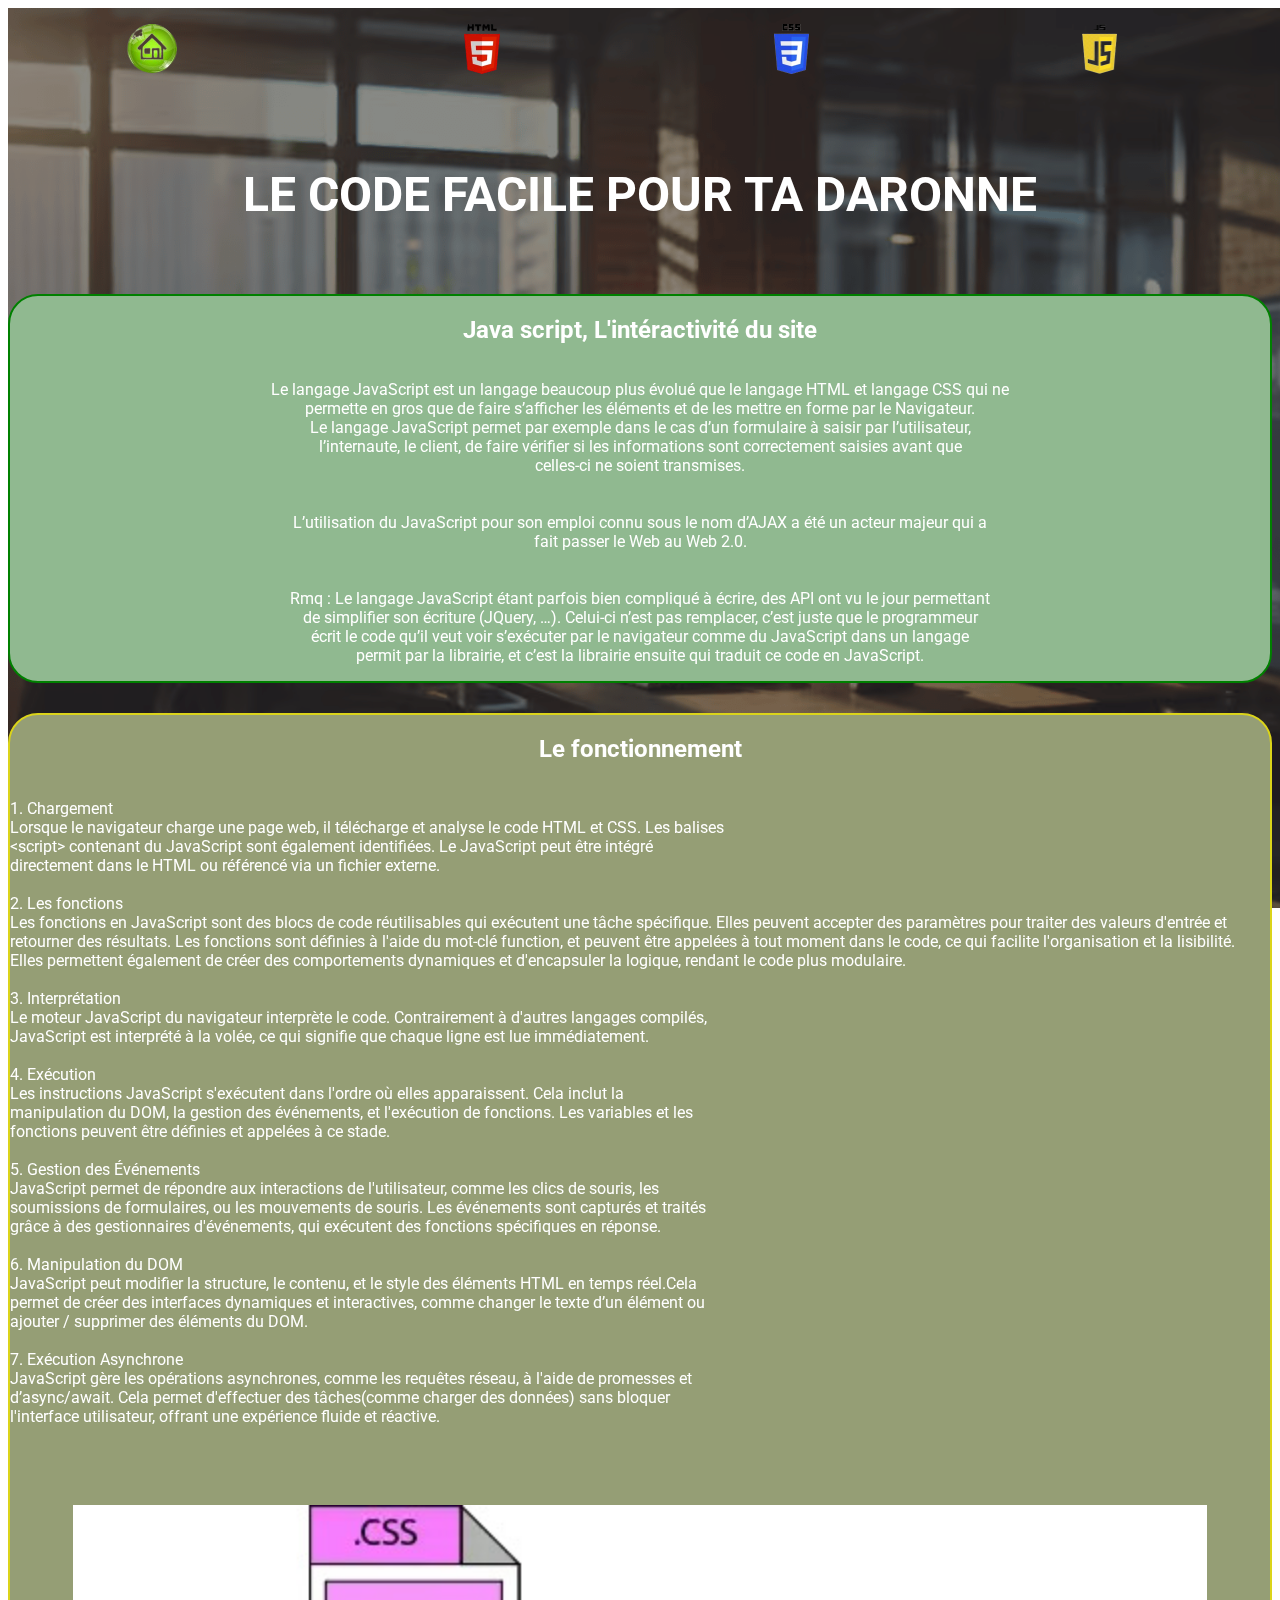
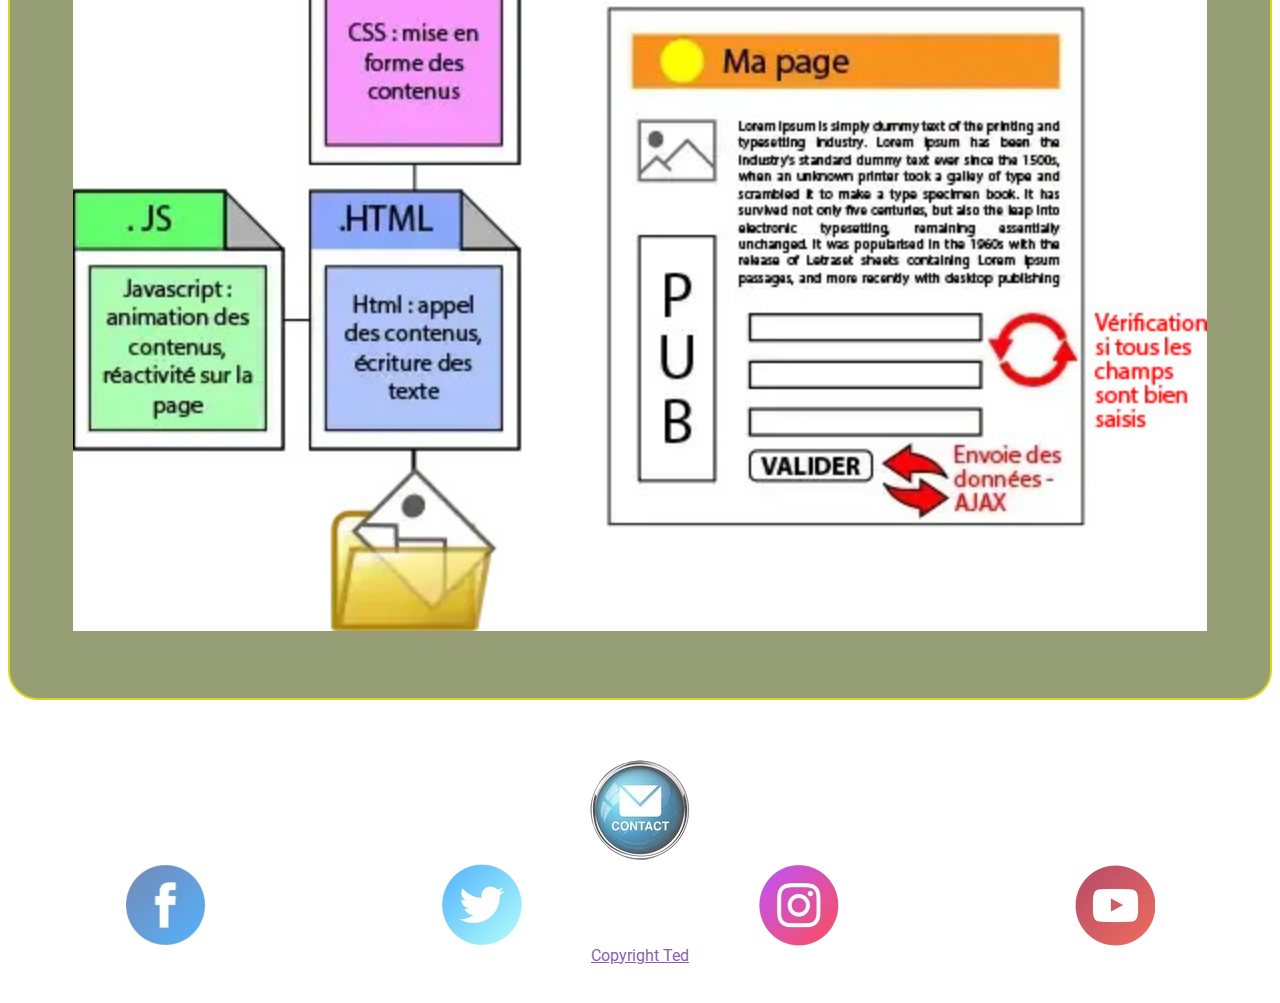
<file: pages/pagejavascript.html>
<!DOCTYPE html>
<html lang="fr">

<head>
    <meta charset="UTF-8">
    <meta name="viewport" content="width=device-width, initial-scale=1.0">
    <title>C'est pas sorcier Accueil</title>
    <link rel="stylesheet" href="../asset/css/stylejavascript.css">
</head>

<body>

    <header>
        <div class="background">
            <img src="../asset/img/fonddebaniere.png" alt="background">
        </div>
        <div>

            <nav>
                <ul class="headnav">
                    <li>
                        <div class="logo">
                            <a href="../index.html"><img src="../asset/img/Accueil.png" alt="Accueil"></a>
                        </div>


                    </li>
                    <li>
                        <div class="logo">
                            <a href="../pages/pagehtml.html"><img src="../asset/img/logohtml-removebg-preview.png"
                                    alt="logo html"></a>
                        </div>
                    </li>
                    <li>
                        <div class="logo">
                            <a href="../pages/pagecss.html"><img src="../asset/img/logocss-removebg-preview.png"
                                    alt="logo css"></a>
                        </div>
                    </li>
                    <li>
                        <div class="logo">
                            <a href="../pages/pagejavascript.html"><img src="../asset/img/logojs-removebg-preview.png"
                                    alt="logo java script"></a>
                        </div>
                    </li>
                </ul>
            </nav>
            <div class="titre">
                <h1>
                    LE CODE FACILE POUR TA DARONNE
                </h1>

            </div>
        </div>




    </header>
    <main>
        <section class="explication-container">
            <h2>
                Java script, L'intéractivité du site
            </h2>

            <div class="html-text">
                <p>
                    Le langage JavaScript est un langage beaucoup plus évolué que le langage HTML et langage CSS qui ne
                    <br>
                    permette en gros que de faire s’afficher les éléments et de les mettre en forme par le Navigateur.
                    <br>
                    Le langage JavaScript permet par exemple dans le cas d’un formulaire à saisir par l’utilisateur,
                    <br>
                    l’internaute, le client, de faire vérifier si les informations sont correctement saisies avant que
                    <br>
                    celles-ci ne soient transmises. <br>
                    <br><br>
                    L’utilisation du JavaScript pour son emploi connu sous le nom d’AJAX a été un acteur majeur qui a
                    <br>
                    fait passer le Web au Web 2.0. <br>
                    <br><br>
                    Rmq : Le langage JavaScript étant parfois bien compliqué à écrire, des API ont vu le jour permettant
                    <br>
                    de simplifier son écriture (JQuery, …). Celui-ci n’est pas remplacer, c’est juste que le programmeur
                    <br>
                    écrit le code qu’il veut voir s’exécuter par le navigateur comme du JavaScript dans un langage <br>
                    permit par la librairie, et c’est la librairie ensuite qui traduit ce code en JavaScript. <br>
                </p>
            </div>
        </section>
        <section class="sémantique-container">
            <h2>
                Le fonctionnement
            </h2>
            <div class="semantique-text">
                <p>
                    1. Chargement <br>
                    Lorsque le navigateur charge une page web, il télécharge et analyse le code HTML et CSS. Les balises
                    <br>
                    &lt;script&gt; contenant du JavaScript sont également identifiées. Le JavaScript peut être intégré
                    <br>
                    directement dans le HTML ou référencé via un fichier externe. <br>
                    <br>
                    2. Les fonctions<br>
                    Les fonctions en JavaScript sont des blocs de code réutilisables qui exécutent une tâche spécifique.
                    Elles peuvent accepter des paramètres pour traiter des valeurs d'entrée et retourner des résultats.
                    Les fonctions sont définies à l'aide du mot-clé function, et peuvent être appelées à tout moment
                    dans le code, ce qui facilite l'organisation et la lisibilité. Elles permettent également de créer
                    des comportements dynamiques et d'encapsuler la logique, rendant le code plus modulaire.<br><br>
                    3. Interprétation <br>
                    Le moteur JavaScript du navigateur interprète le code. Contrairement à d'autres langages compilés,
                    <br>
                    JavaScript est interprété à la volée, ce qui signifie que chaque ligne est lue immédiatement. <br>
                    <br>
                    4. Exécution <br>
                    Les instructions JavaScript s'exécutent dans l'ordre où elles apparaissent. Cela inclut la <br>
                    manipulation du DOM, la gestion des événements, et l'exécution de fonctions. Les variables et les
                    <br>
                    fonctions peuvent être définies et appelées à ce stade. <br>
                    <br>
                    5. Gestion des Événements <br>
                    JavaScript permet de répondre aux interactions de l'utilisateur, comme les clics de souris, les <br>
                    soumissions de formulaires, ou les mouvements de souris. Les événements sont capturés et traités
                    <br>
                    grâce à des gestionnaires d'événements, qui exécutent des fonctions spécifiques en réponse. <br>
                    <br>
                    6. Manipulation du DOM <br>
                    JavaScript peut modifier la structure, le contenu, et le style des éléments HTML en temps réel.Cela
                    <br>
                    permet de créer des interfaces dynamiques et interactives, comme changer le texte d’un élément ou
                    <br>
                    ajouter / supprimer des éléments du DOM. <br>
                    <br>
                    7. Exécution Asynchrone <br>
                    JavaScript gère les opérations asynchrones, comme les requêtes réseau, à l'aide de promesses et <br>
                    d’async/await. Cela permet d'effectuer des tâches(comme charger des données) sans bloquer <br>
                    l'interface utilisateur, offrant une expérience fluide et réactive. <br>
                </p>

            </div>
            <div>
                <img src="../asset/img/etape3.jpg" alt="schema de java script">
            </div>

        </section>
        


    </main>
    <footer>
        <div class="footer-container">
            <div class="contact">
                <a href="../pages/contact.html"><img src="../asset/img/contact.png" alt=""></a>
            </div>
            <div class="reseaux">
                <a href="https://www.facebook.com"><img src="../asset/img/logofacebook.png" alt="logo facebook"></a>
                <a href="https://www.twitter.com"><img src="../asset/img/logotwitter.png" alt="logo twitter"></a>
                <a href="https://www.instagram.com"><img src="../asset/img/logoinsta.png" alt="logo insta"></a>
                <a href="https://www.youtube.com"><img src="../asset/img/logoyoutube.png" alt="logo youtube"></a>
            </div>
            <div class="copyright">
                <a href="">Copyright Ted</a>
            </div>
        </div>


    </footer>

</body>

</html>
</file>
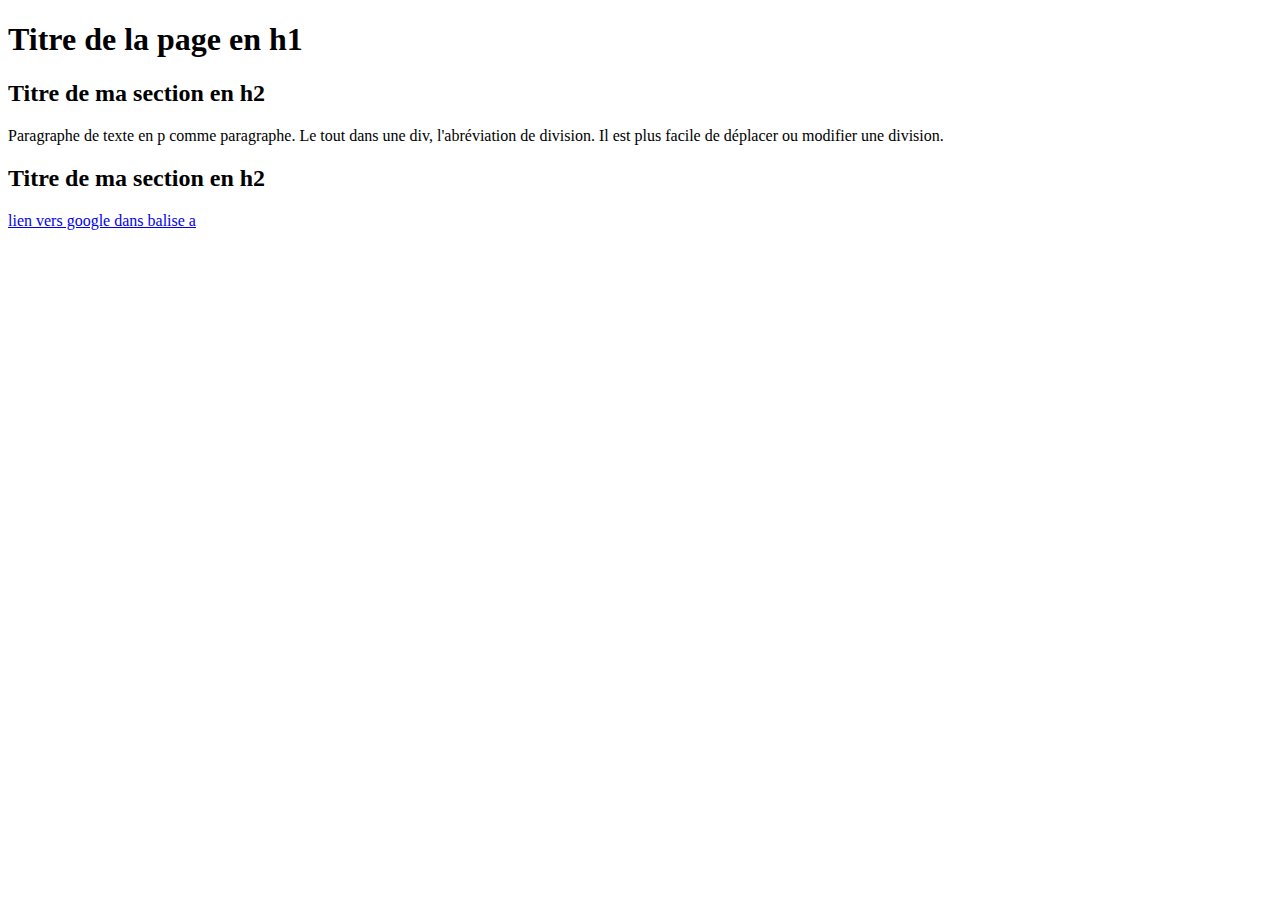
<file: pages/tryit/tryit.html>
<!DOCTYPE html>
<html lang="en">
<head>
    <meta charset="UTF-8">
    <meta name="viewport" content="width=device-width, initial-scale=1.0">
    <title>Document</title>
</head>
<body>
    <header>
        <h1>
            Titre de la page en h1
        </h1>
        <section>
            <h2>
                Titre de ma section en h2
            </h2>
            <div>
                <p>
                    Paragraphe de texte en p comme paragraphe. Le tout dans une div, l'abréviation de division. Il est
                    plus facile de déplacer ou modifier une division.
                </p>
            </div>
        </section>
        <section>
            <h2>
                Titre de ma section en h2
            </h2>
            <a href="https://www.google.com"> lien vers google dans balise a</a>
        </section>
    </header>

</body>
</html>
</file>
<file: asset/css/style.css>
@import url('https://fonts.googleapis.com/css2?family=Roboto:ital,wght@0,100;0,300;0,400;0,500;0,700;0,900;1,100;1,300;1,400;1,500;1,700;1,900&display=swap');



/* **************************************** HAUT*******************************/

body {
    color: white;
    font-family: Roboto;
}



.background {
    position: fixed;
    height: 100%;
    width: 100%;
    z-index: -99;
    filter: brightness(50%);
    opacity: 90%;
}

.background img {
    width: 100%;
    height: 100%;
    object-fit: cover;
}

.titre {
    height: 200px;
    display: flex;
    justify-content: center;
    align-items: center;


}

header {
    display: flex;
    flex-direction: column;
}



.headnav {
    display: flex;
    justify-content: space-around;
    list-style: none;
    padding: 0;
}

.logo img {
    width: 50%;
    transform: scale(1);
    transition: ease 0.5s;
}

.logo img:hover {
    transform: scale(1.2);
}





h1 {
    display: flex;
    justify-content: center;
    text-align: center;
}

h1 {
    font-size: 300%
}

/* ********************************************MILIEU**************************** */


.intro {
    display: flex;
    text-align: center;
}

.presentation-log {
    display: flex;
    justify-content: space-around;
    margin-bottom: 10%;
    margin-top: 10%;

}


.presentation-html {
    border: solid orangered 3px;
    border-radius: 10%;
    background-color: rgb(182, 153, 153);
    display: block;
    align-items: center;
    text-align: center;
    width: 25%;

    border-radius: 30px 30px 30px 30px
}


.presentation-css {
    border: solid blue 3px;
    border-radius: 10%;
    background-color: rgb(165, 165, 227);
    display: block;
    align-items: center;
    text-align: center;
    width: 25%;
    border-radius: 30px 30px 30px 30px;

}






.presentation-javascript {

    border: solid yellow 3px;
    background-color: rgb(196, 196, 159);
    display: block;
    align-items: center;
    text-align: center;
    width: 25%;
    height: 30%;
    border-radius: 30px 30px 30px 30px;
    transition: all 2s ease;

}

.presentation-javascript:hover {
    
    border: solid green 50px;
    width: 50%;
    height: 60%;

}

.image-schema-container {
    border: solid blue 2px;
    width: 100%;
    height: 600px;

}



.image-schema-container img {
    height: 100%;
    width: 100%;
    object-fit: contain;

}






.titre-bloc {
    border: solid rgb(190, 190, 212) 2px;
    height: 80px;
}





footer {

    display: flex;
    justify-content: center;
    background-color: white;
    border-radius: 30px 30px 30px 30px;
    opacity: 70%;


}

.footer-container {
    display: flex;
    flex-direction: column;
    justify-content: center;
    align-items: center;
    width: 100%;

}

.reseaux {

    display: flex;
    justify-content: space-around;
    width: 100%;
}

.reseaux img {
    width: 50%;
    transition: transform 2s;
}

.reseaux img:hover {

    transform: rotate(360deg);
}


.reseaux a {
    display: flex;
    justify-content: center;
}

.copyright {
    padding-bottom: 30px;
}

.contact {
    padding-top: 30px;
    width: 100px;
    height: 100px;
    transition: width 2s, height 2s, transform 2s;
}

.contact:hover {

    transform: rotate(360deg);
}


@media screen and (max-width:768px) {


    .presentation-log {
        display: flex;
        flex-direction: column;
        align-items: center;
    }

    .presentation-html {
        width: 75%;
    }

    .presentation-css {
        width: 75%;
    }

    .presentation-javascript {
        width: 75%;
    }



}
</file>
<file: asset/css/stylecontact.css>
@import url('https://fonts.googleapis.com/css2?family=Roboto:ital,wght@0,100;0,300;0,400;0,500;0,700;0,900;1,100;1,300;1,400;1,500;1,700;1,900&display=swap');



/* **************************************** HAUT*******************************/
body {
    color: white;
    font-family: Roboto;
}



.background {
    position: fixed;
    height: 100%;
    width: 100%;
    z-index: -99;
    filter: brightness(50%);
    opacity: 90%;
}

.background img {
    width: 100%;
    height: 100%;
    object-fit: cover;
}

.titre {
    height: 200px;
    display: flex;
    justify-content: center;
    align-items: center;


}

header {
    display: flex;
    flex-direction: column;
}



.headnav {
    display: flex;
    justify-content: space-around;
    list-style: none;
    padding: 0;
}

.logo img {
    width: 50%;
}



h1 {
    display: flex;
    justify-content: center;
    text-align: center;
}

h1 {
    font-size: 300%
}

/* ********************************************MILIEU**************************** */

main {
    display: flex;
    flex-direction: column;
    align-items: center;

    margin-bottom: 20px;
}

.contact-container {
    border: red solid 2px;
    border-radius: 30px 30px 30px 30px;
    background-color: rgb(162, 122, 122);
    width: 30%;
    display: flex;
    justify-content: center;
    margin-bottom: 30px;


}

.contact-container h2 {
    font-size: 250%;

    display: flex;
    text-align: center;
}

.form-container {
    border: solid blue 2px;
    background-color: rgb(143, 143, 187);
    border-radius: 30px 30px 30px 30px;

    width: 70%;
    display: flex;
    flex-direction: column;
    align-items: center;
    padding: 2%;
    font-size: 30px;
    font-family: 'Gill Sans MT';

}

.form-container form {
    align-items: center;
    flex-direction: column;
    display: flex;
    width: 100%;


}

.ligne1-container {
    border: solid gold 2px;
    display: flex;
    flex-direction: column;
    width: 60%;
    justify-content: space-between;
}

.name-container {
    border: solid red 2px;
    width: 100%;
    display: flex;
    justify-content: space-between;

}



.name-container input {
    border-radius: 5px 5px 5px 5px;
    background-color: aquamarine;
}

.firstname-container {
    border: solid red 2px;
    width: 100%;
    display: flex;
    justify-content: space-between;

}




.ligne2-container {
    border: solid gold 2px;
    width: 60%;
    display: flex;
    flex-direction: column;
    justify-content: space-between;

}

.tel-container {
    border: solid black 2px;
    width: 100%;
    display: flex;
    justify-content: space-between;

}

.mail-container {
    border: solid black 2px;
    width: 100%;
    display: flex;
    justify-content: space-between;

}

.comment-container {
    border: solid gold 2px;
    display: flex;
    flex-direction: column;
    width: 60%;
}

.button-container {
    border: solid gold 2px;
    width: 60%;
    display: flex;
    justify-content: space-between;
}





/* **********************************************FIN************************************* */





footer {

    display: flex;
    justify-content: center;
    background-color: white;
    border-radius: 30px 30px 30px 30px;
    opacity: 70%;


}

.footer-container {
    display: flex;
    flex-direction: column;
    justify-content: center;
    align-items: center;
    width: 100%;

}

.reseaux {

    display: flex;
    justify-content: space-around;
    width: 100%;
}

.reseaux img {
    width: 50%;
}

.reseaux a {
    display: flex;
    justify-content: center;
}

.copyright {
    padding-bottom: 30px;
}

.contact {
    padding-top: 30px;
}

.contactus-container{
    border: solid blue 2px;
    margin: 50px;
    width: 100%;
    display: flex;
    justify-content: space-between;
}


/* ******************************************************RESP*********************************** */



@media screen and (max-width: 788px) {


    .contact-container {
        width: 60%;
        display: flex;
        text-align: center;
    }

    .name-container {
        background-color: rgb(161, 127, 255);

        flex-direction: column;
        align-items: center;
    }

    .firstname-container {
        background-color: rgb(161, 127, 255);

        flex-direction: column;
        align-items: center;
    }

    .tel-container {
        background-color: rgb(161, 127, 255);

        flex-direction: column;
        align-items: center;
    }

    .mail-container {
        background-color: rgb(161, 127, 255);

        flex-direction: column;
        align-items: center;
    }

    .comment-container {
        background-color: rgb(161, 127, 255);

        flex-direction: column;
        align-items: center;
    }

    .contactus-container{
        display: flex;
        flex-direction: column;
        text-align: center;
    }

    .contactus-container img{
        padding: 20px;
        width: 30%;
    }

}
</file>
<file: asset/css/stylecss.css>
@import url('https://fonts.googleapis.com/css2?family=Roboto:ital,wght@0,100;0,300;0,400;0,500;0,700;0,900;1,100;1,300;1,400;1,500;1,700;1,900&display=swap');



/* **************************************** HAUT*******************************/
body {
    color: white;
    font-family: Roboto;
}



.background {
    position: fixed;
    height: 100%;
    width: 100%;
    z-index: -99;
    filter: brightness(50%);
    opacity: 90%;
}

.background img {
    width: 100%;
    height: 100%;
    object-fit: cover;
}

.titre {
    height: 200px;
    display: flex;
    justify-content: center;
    align-items: center;


}

header {
    display: flex;
    flex-direction: column;
}



.headnav {
    display: flex;
    justify-content: space-around;
    list-style: none;
    padding: 0;
}

.logo img {
    width: 50%;
    transform: scale(1);
    transition: ease 0.5s;
}

.logo img:hover {
    transform: scale(1.2);
}



h1 {
    display: flex;
    justify-content: center;
    text-align: center;
}

h1 {
    font-size: 300%
}

/* ********************************************MILIEU**************************** */


.explication-container {
    border: solid green 2px;
    background-color: rgb(144, 185, 144);
    border-radius: 30px 30px 30px 30px;
    display: flex;
    flex-direction: column;
    text-align: center;
    margin-bottom: 30px;
}

.sémantique-container {
    border: solid rgb(219, 212, 26) 2px;
    background-color: rgb(149, 158, 117);
    border-radius: 30px 30px 30px 30px;
    display: flex;
    flex-direction: column;
    margin-bottom: 30px;
}

.sémantique-container p {
    display: flex;
    text-align: left;
}

.sémantique-container img {
    width: 100%;
    object-fit: contain;
    border-radius: 20px 20px 20px 20px;
    margin-top: 30px;
}

.tryit-container {
    display: flex;
    justify-content: space-around;
    text-align: center;
}

.frame-container {
    border: solid blue 2px;
    border-radius: 20px 20px 20px 20px;
    background-color: white;
    width: 45%;
    height: 70%;
    margin-bottom: 30px;


}

.frame-container img {
    width: 100%; 
    border-radius: 20px 20px 20px 20px;
    height: 100%;
    
    
}

.exemple-container {
    border: solid red 2px;
    background-color: rgb(235, 196, 196);
    border-radius: 20px 20px 20px 20px;
    margin-bottom: 30px;



}

.frametext-container {
    background-color: black;
    border: solid blue 2px;
    width: 45%;
    
    display: flex;
    text-align: start;
    border-radius: 20px 20px 20px 20px;
    margin-bottom: 30px;
    object-fit: contain
}

.frametext-container img {
height: 100%;
width: 100%;
object-fit: contain;
border-radius: 20px 20px 20px 20px;

}




.exemple-haut-container {

    display: flex;
    text-align: center;
    justify-content: center;

}

.exemple-haut-text-container {
    display: flex;
    text-align: center;
    justify-content: center;
    margin-bottom: 30px;
}

.exemple-haut-container h2 {
    display: flex;
    justify-content: center;
    text-align: center;
}






















/* **********************************************FIN************************************* */





footer {

    display: flex;
    justify-content: center;
    background-color: white;
    border-radius: 30px 30px 30px 30px;
    opacity: 70%;


}

.footer-container {
    display: flex;
    flex-direction: column;
    justify-content: center;
    align-items: center;
    width: 100%;

}

.reseaux {

    display: flex;
    justify-content: space-around;
    width: 100%;
}

.reseaux img {
    width: 50%;
}

.reseaux a {
    display: flex;
    justify-content: center;
}

.copyright {
    padding-bottom: 30px;
}

.contact {
    padding-top: 30px;
}

.contactus-container {
    border: solid blue 2px;
    margin: 50px;
    width: 100%;
    display: flex;
    justify-content: space-between;
}




/* **********************************************Resp************************************* */

@media screen and (max-width:768px) {

    .tryit-container {
        display: flex;
        flex-direction: column;
        align-items: center;
    }
    .frame-container {
        border: solid rgb(0, 255, 47) 2px;
        border-radius: 20px 20px 20px 20px;  
        width: 70%;
        height: 70%
    }

    .frametext-container{
        border: solid rgb(0, 255, 47) 2px;
        border-radius: 20px 20px 20px 20px;
        width: 70%;
        height: 100%;
    }
    
}
</file>
<file: asset/css/stylehtml.css>
@import url('https://fonts.googleapis.com/css2?family=Roboto:ital,wght@0,100;0,300;0,400;0,500;0,700;0,900;1,100;1,300;1,400;1,500;1,700;1,900&display=swap');



/* **************************************** HAUT*******************************/
body {
    color: white;
    font-family: Roboto;
}



.background {
    position: fixed;
    height: 100%;
    width: 100%;
    z-index: -99;
    filter: brightness(50%);
    opacity: 90%;
}

.background img {
    width: 100%;
    height: 100%;
    object-fit: cover;
}

.titre {
    height: 200px;
    display: flex;
    justify-content: center;
    align-items: center;


}

header {
    display: flex;
    flex-direction: column;
}



.headnav {
    display: flex;
    justify-content: space-around;
    list-style: none;
    padding: 0;
}

.logo img {
    width: 50%;
    transform: scale(1);
    transition: ease 0.5s;
}

.logo img:hover {
    transform: scale(1.2);
}



h1 {
    display: flex;
    justify-content: center;
    text-align: center;
}

h1 {
    font-size: 300%
}

/* ********************************************MILIEU**************************** */


.explication-container {
    border: solid green 2px;
    background-color: rgb(144, 185, 144);
    border-radius: 30px 30px 30px 30px;
    display: flex;
    flex-direction: column;
    text-align: center;
    margin-bottom: 30px;
}

.sémantique-container {
    border: solid rgb(219, 212, 26) 2px;
    background-color: rgb(149, 158, 117);
    border-radius: 30px 30px 30px 30px;
    display: flex;
    flex-direction: column;
    text-align: center;
    margin-bottom: 30px;
}

.sémantique-container p {
    display: flex;
    text-align: left;
}

.sémantique-container img {
    width: 100%;
    object-fit: contain;
    border-radius: 20px 20px 20px 20px;
    margin-top: 30px;
}

.tryit-container {
    display: flex;
    justify-content: space-around;
    text-align: center;
}

.frame-container {
    border: solid blue 2px;
    border-radius: 20px 20px 20px 20px;
    background-color: white;
    width: 45%;
    height: 70%


}

.frame-container img {
    width: 100%; 
    border-radius: 20px 20px 20px 20px;
    height: 100%;
    
}

.exemple-container {
    border: solid red 2px;
    background-color: rgb(235, 196, 196);
    border-radius: 20px 20px 20px 20px;
    margin-bottom: 30px;



}

.frametext-container {
    background-color: black;
    border: solid blue 2px;
    width: 45%;
    height: 70%;
    display: flex;
    text-align: start;
    border-radius: 20px 20px 20px 20px;
    margin-bottom: 30px;
    object-fit: contain
}

.frametext-container img {
height: 100%;
width: 100%;
object-fit: contain;
border-radius: 20px 20px 20px 20px;

}




.exemple-haut-container {

    display: flex;
    text-align: center;
    justify-content: center;

}

.exemple-haut-text-container {
    display: flex;
    text-align: center;
    justify-content: center;
    margin-bottom: 30px;
}

.exemple-haut-container h2 {
    display: flex;
    justify-content: center;
    text-align: center;
}






















/* **********************************************FIN************************************* */





footer {

    display: flex;
    justify-content: center;
    background-color: white;
    border-radius: 30px 30px 30px 30px;
    opacity: 70%;


}

.footer-container {
    display: flex;
    flex-direction: column;
    justify-content: center;
    align-items: center;
    width: 100%;

}

.reseaux {

    display: flex;
    justify-content: space-around;
    width: 100%;
}

.reseaux img {
    width: 50%;
}

.reseaux a {
    display: flex;
    justify-content: center;
}

.copyright {
    padding-bottom: 30px;
}

.contact {
    padding-top: 30px;
}

.contactus-container {
    border: solid blue 2px;
    margin: 50px;
    width: 100%;
    display: flex;
    justify-content: space-between;
}




/* **********************************************Resp************************************* */

@media screen and (max-width:768px) {

    .tryit-container {
        display: flex;
        flex-direction: column;
        align-items: center;
    }
    .frame-container {
        border: solid rgb(0, 255, 47) 2px;
        border-radius: 20px 20px 20px 20px;
        background-color: white;
        width: 70%;
        height: 70%
    }

    .frametext-container{
        border: solid rgb(0, 255, 47) 2px;
        border-radius: 20px 20px 20px 20px;
        background-color: white;
        width: 70%;
        height: 70%
    }
    
}
</file>
<file: asset/css/stylejavascript.css>
@import url('https://fonts.googleapis.com/css2?family=Roboto:ital,wght@0,100;0,300;0,400;0,500;0,700;0,900;1,100;1,300;1,400;1,500;1,700;1,900&display=swap');



/* **************************************** HAUT*******************************/
body {
    color: white;
    font-family: Roboto;
}



.background {
    position: fixed;
    height: 100%;
    width: 100%;
    z-index: -99;
    filter: brightness(50%);
    opacity: 90%;
}

.background img {
    width: 100%;
    height: 100%;
    object-fit: cover;
}

.titre {
    height: 200px;
    display: flex;
    justify-content: center;
    align-items: center;


}

header {
    display: flex;
    flex-direction: column;
}



.headnav {
    display: flex;
    justify-content: space-around;
    list-style: none;
    padding: 0;
}

.logo img {
    width: 50%;
    transform: scale(1);
    transition: ease 0.5s;
}

.logo img:hover {
    transform: scale(1.2);
}



h1 {
    display: flex;
    justify-content: center;
    text-align: center;
}

h1 {
    font-size: 300%
}

/* ********************************************MILIEU**************************** */


.explication-container {
    border: solid green 2px;
    background-color: rgb(144, 185, 144);
    border-radius: 30px 30px 30px 30px;
    display: flex;
    flex-direction: column;
    text-align: center;
    margin-bottom: 30px;
}

.sémantique-container {
    border: solid rgb(219, 212, 26) 2px;
    background-color: rgb(149, 158, 117);
    border-radius: 30px 30px 30px 30px;
    display: flex;
    flex-direction: column;
    text-align: center;
    margin-bottom: 30px;
}

.sémantique-container p {
    display: flex;
    text-align: left;
}

.sémantique-container img {

    
    border-radius: 20px 20px 20px 20px;
    width: 90%;
    padding: 5%;
    border-radius: 60px 60px 60px 60px;
}

.tryit-container {
    display: flex;
    justify-content: space-around;
    text-align: center;
}

.frame-container {
    border: solid blue 2px;
    border-radius: 20px 20px 20px 20px;
    background-color: white;
    width: 45%;
    height: 70%
}

.frame-container img {
    width: 100%;
    border-radius: 20px 20px 20px 20px;
    height: 100%;

}

.exemple-container {
    border: solid red 2px;
    background-color: rgb(235, 196, 196);
    border-radius: 20px 20px 20px 20px;
    margin-bottom: 30px;



}

.frametext-container {
    background-color: black;
    border: solid blue 2px;
    width: 45%;
    height: 70%;
    display: flex;
    text-align: start;
    border-radius: 20px 20px 20px 20px;
    margin-bottom: 30px;
    object-fit: contain
}

.frametext-container img {
    height: 100%;
    width: 100%;
    object-fit: contain;
    border-radius: 20px 20px 20px 20px;

}




.exemple-haut-container {

    display: flex;
    text-align: center;
    justify-content: center;

}

.exemple-haut-text-container {
    display: flex;
    text-align: center;
    justify-content: center;
    margin-bottom: 30px;
}

.exemple-haut-container h2 {
    display: flex;
    justify-content: center;
    text-align: center;
}






















/* **********************************************FIN************************************* */





footer {

    display: flex;
    justify-content: center;
    background-color: white;
    border-radius: 30px 30px 30px 30px;
    opacity: 70%;


}

.footer-container {
    display: flex;
    flex-direction: column;
    justify-content: center;
    align-items: center;
    width: 100%;

}

.reseaux {

    display: flex;
    justify-content: space-around;
    width: 100%;
}

.reseaux img {
    width: 50%;
}

.reseaux a {
    display: flex;
    justify-content: center;
}

.copyright {
    padding-bottom: 30px;
}

.contact {
    padding-top: 30px;
}

.contactus-container {
    border: solid blue 2px;
    margin: 50px;
    width: 100%;
    display: flex;
    justify-content: space-between;
}




/* **********************************************Resp************************************* */

@media screen and (max-width:768px) {

    .tryit-container {
        display: flex;
        flex-direction: column;
        align-items: center;
    }

    .frame-container {
        border: solid rgb(0, 255, 47) 2px;
        border-radius: 20px 20px 20px 20px;
        background-color: white;
        width: 70%;
        height: 70%
    }

    .frametext-container {
        border: solid rgb(0, 255, 47) 2px;
        border-radius: 20px 20px 20px 20px;
        background-color: white;
        width: 70%;
        height: 70%
    }

}
</file>
